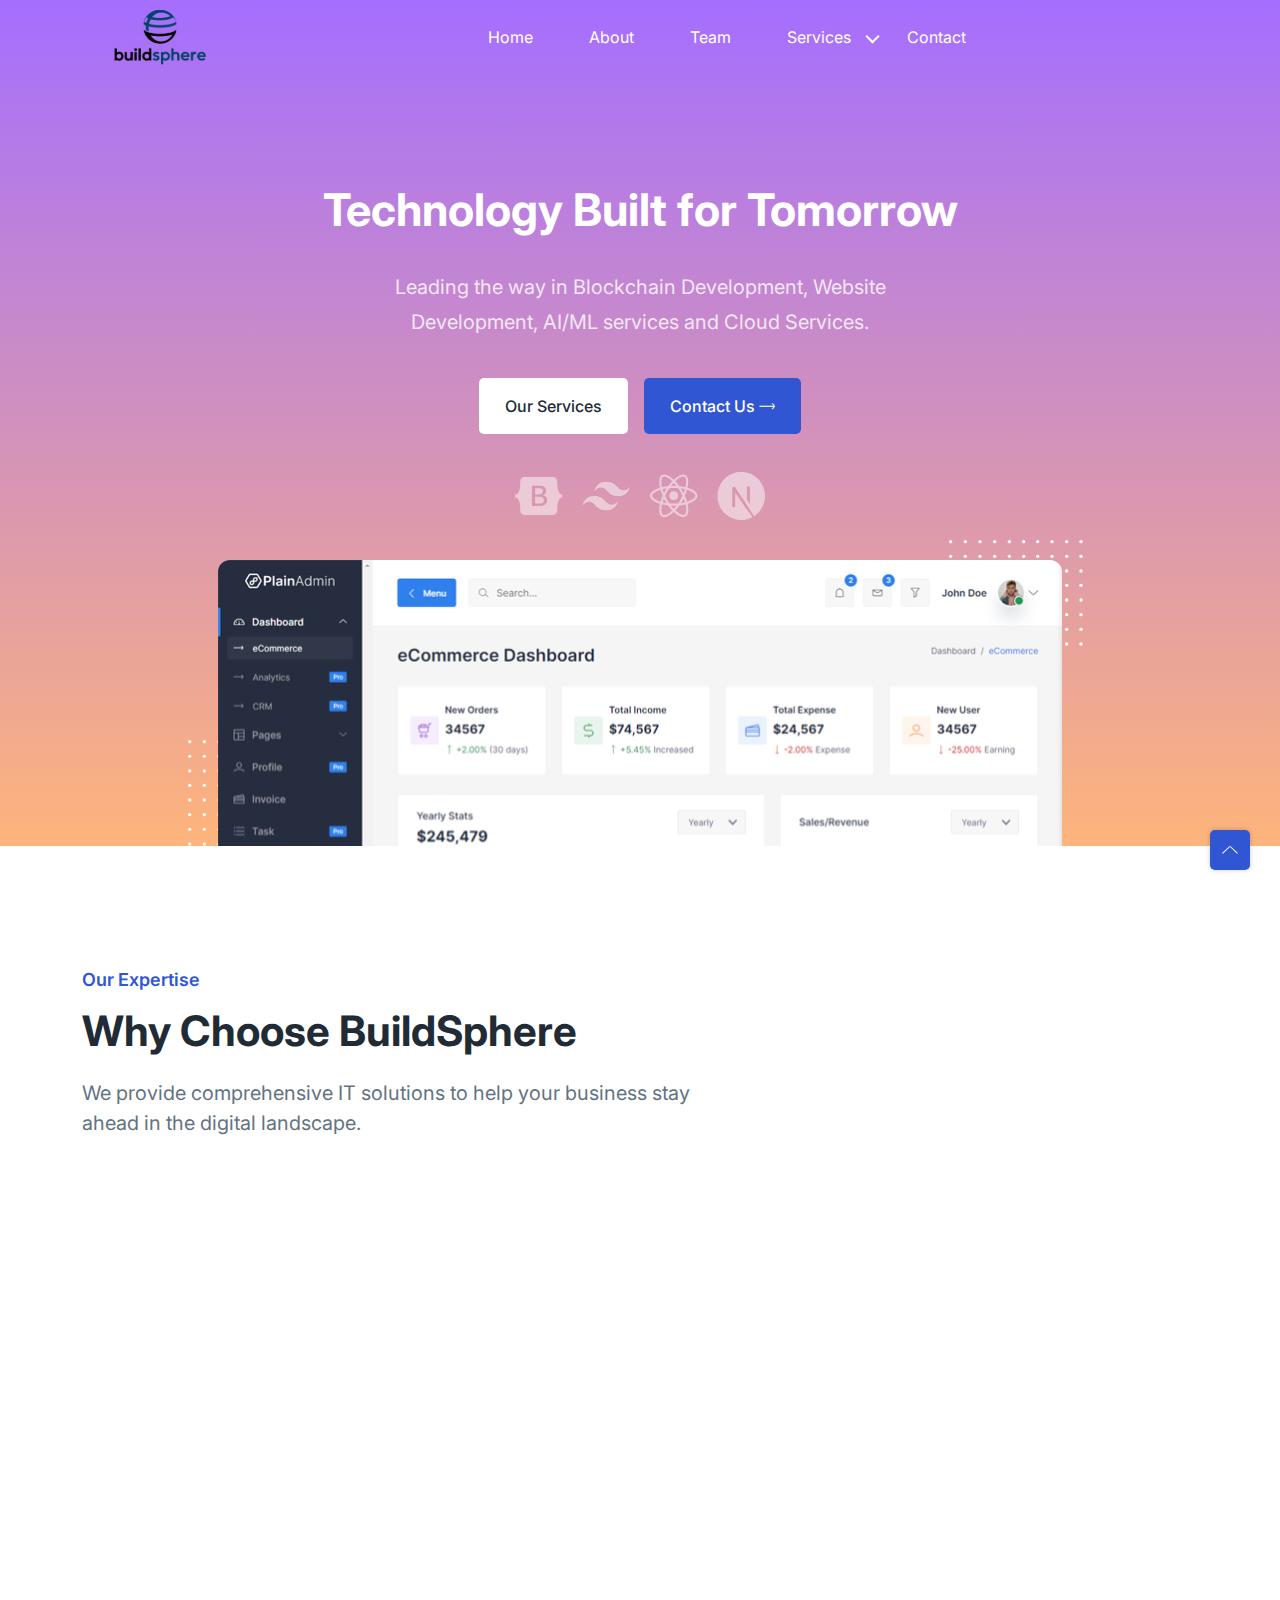
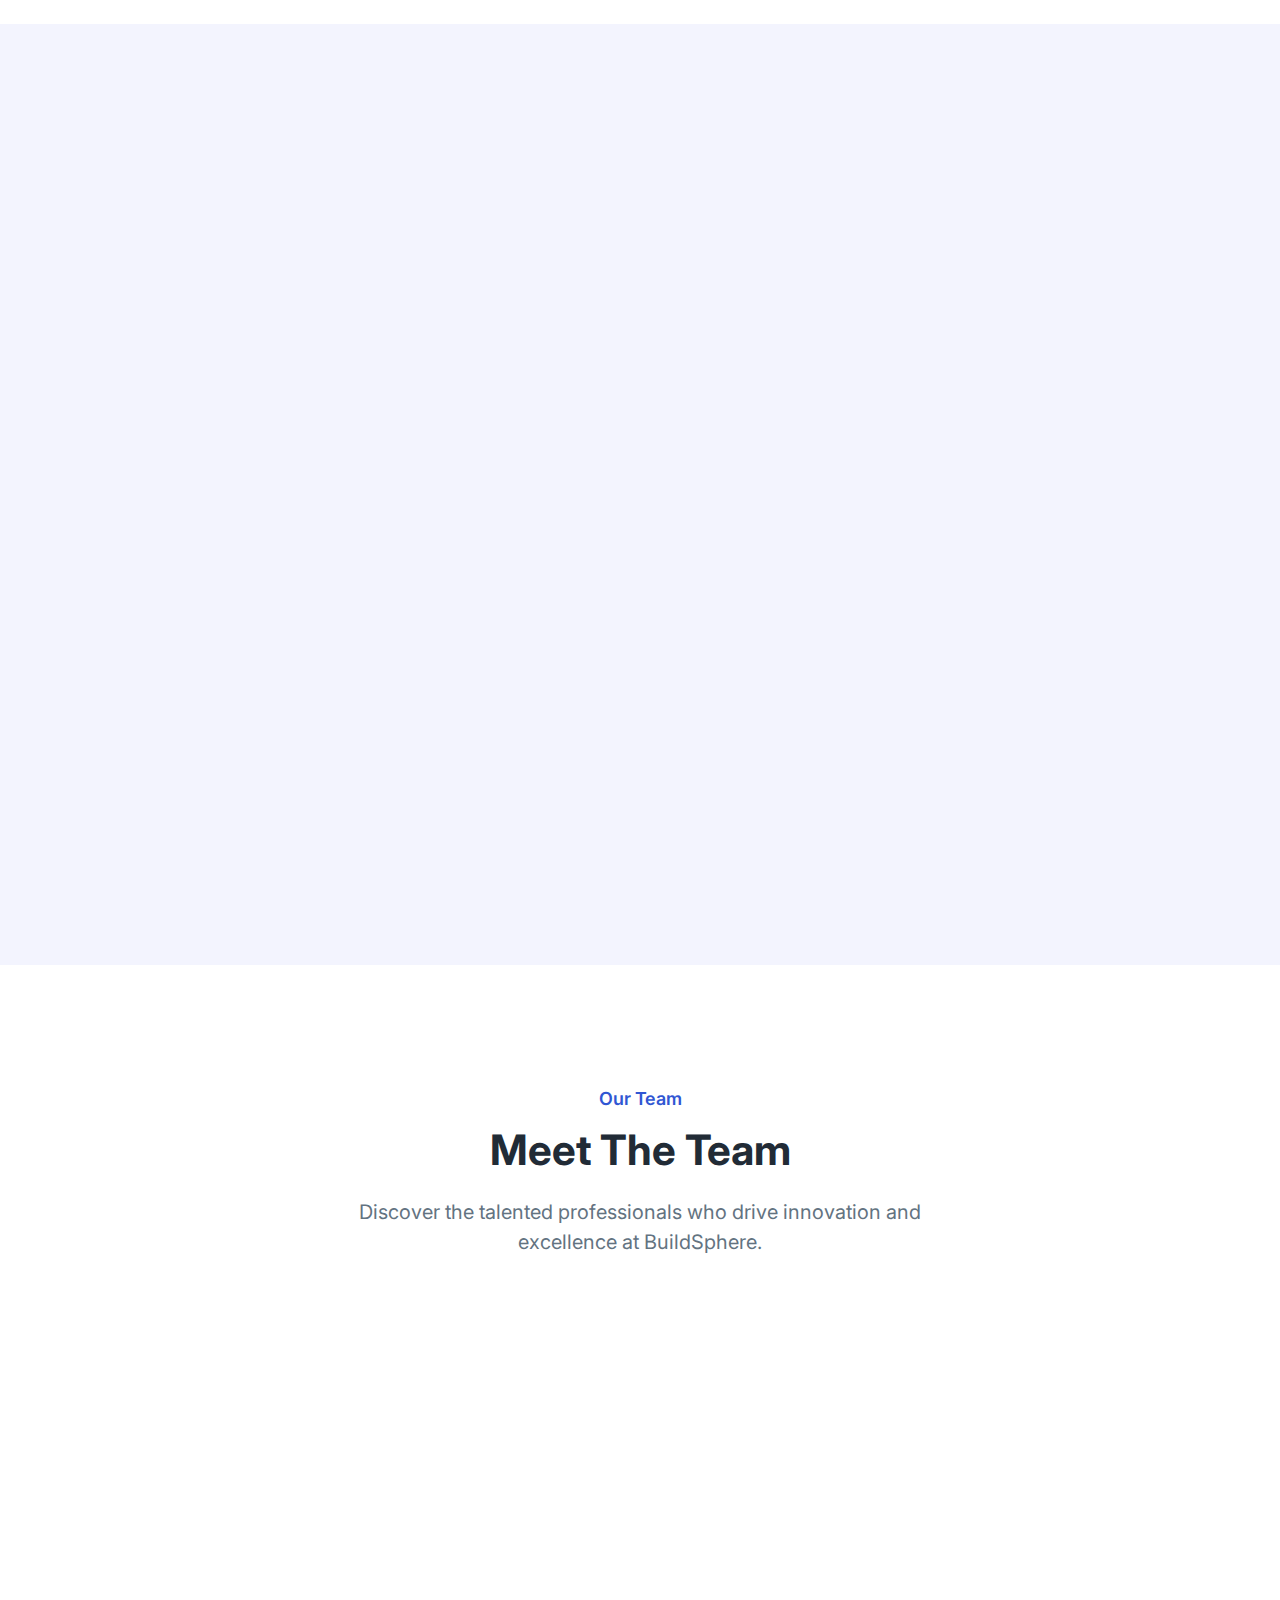
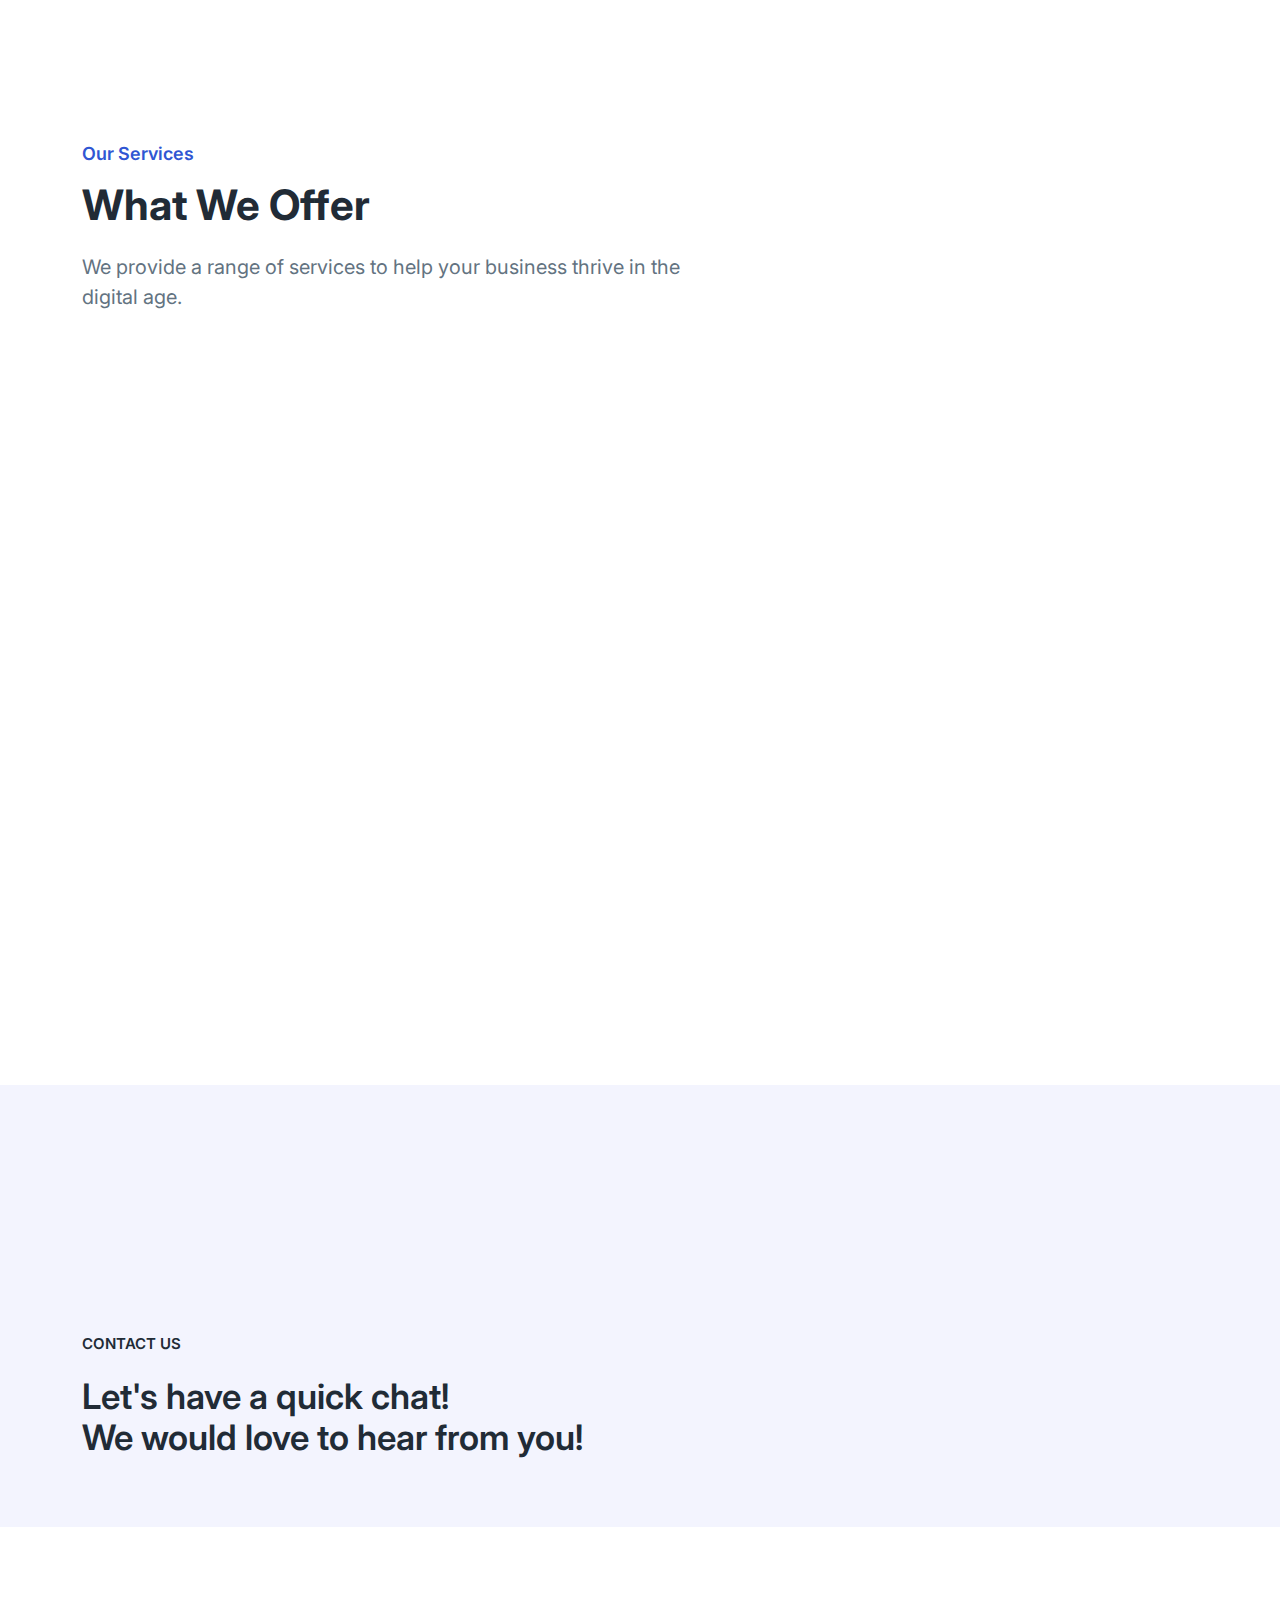
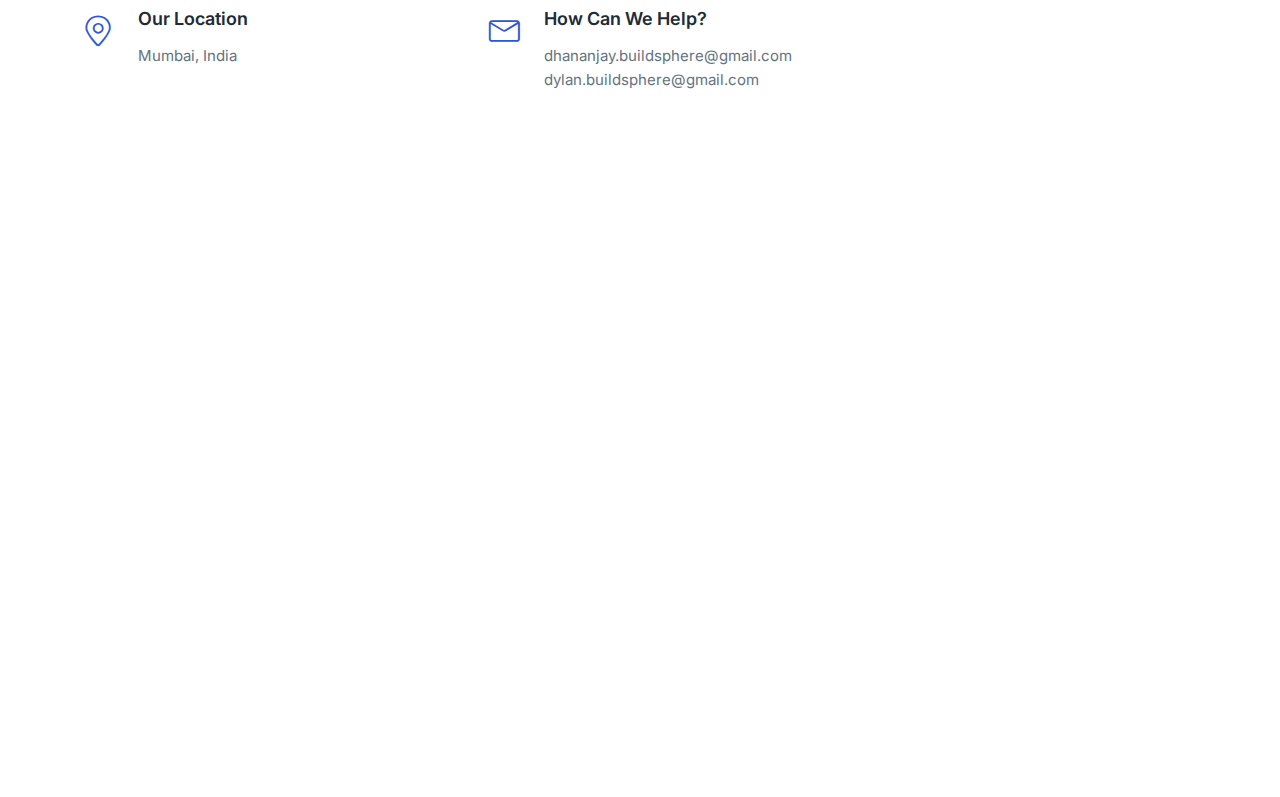
<file: index.html>
<!DOCTYPE html>
<html lang="en">
<head>
    <meta charset="UTF-8" />
    <meta http-equiv="X-UA-Compatible" content="IE=edge" />
    <meta name="viewport" content="width=device-width, initial-scale=1.0" />
    <title>BuildSphere | Technology Built for Tomorrow</title>

    <!-- Primary Meta Tags -->
    <meta name="title" content="BuildSphere - Technology Built for Tomorrow">
    <meta name="description" content="BuildSphere offers top-notch IT services including Blockchain Development, Website Development, AI/ML services and Cloud Services.">

    <!-- Open Graph / Facebook -->
    <meta property="og:type" content="website">
    <meta property="og:url" content="https://buildsphere.xyz/">
    <meta property="og:title" content="BuildSphere - Technology Built for Tomorrow">
    <meta property="og:description" content="BuildSphere offers top-notch IT services including Blockchain Development, Website Development, AI/ML services and Cloud Services.">
    <meta property="og:image" content="https://buildsphere.xyz/path-to-your-image.jpg">

    <!-- Twitter -->
    <meta property="twitter:card" content="summary_large_image">
    <meta property="twitter:url" content="https://buildsphere.xyz/">
    <meta property="twitter:title" content="BuildSphere - Technology Built for Tomorrow">
    <meta property="twitter:description" content="BuildSphere offers top-notch IT services including Blockchain Development, Website Development, AI/ML services and Cloud Services.">
    <meta property="twitter:image" content="https://buildsphere.xyz/path-to-your-image.jpg">
</head>

    <!--====== Favicon Icon ======-->
    <link
      rel="shortcut icon"
      href="assets/images/favicon.png"
      type="image/svg"
    />
    <link href="https://stackpath.bootstrapcdn.com/bootstrap/4.5.2/css/bootstrap.min.css" rel="stylesheet">

    <!-- ===== All CSS files ===== -->
    <link rel="stylesheet" href="assets/css/bootstrap.min.css" />
    <link rel="stylesheet" href="assets/css/animate.css" />
    <link rel="stylesheet" href="assets/css/lineicons.css" />
    <link rel="stylesheet" href="assets/css/ud-styles.css" />
  </head>
  <body>
    <!-- ====== Header Start ====== -->
    <header class="ud-header">
      <div class="container">
        <div class="row">
          <div class="col-lg-12">
            <nav class="navbar navbar-expand-lg">
              <a class="navbar-brand" href="index.html">
                <img src="./assets/images/pics/bs_logo_small.svg" alt="Logo" />
              </a>
              <button class="navbar-toggler">
                <span class="toggler-icon"> </span>
                <span class="toggler-icon"> </span>
                <span class="toggler-icon"> </span>
              </button>

              <div class="navbar-collapse">
                <ul id="nav" class="navbar-nav mx-auto">
                  <li class="nav-item">
                    <a class="ud-menu-scroll" href="#home">Home</a>
                  </li>
                  <li class="nav-item">
                    <a class="ud-menu-scroll" href="#about">About</a>
                  </li>
                  <li class="nav-item">
                    <a class="ud-menu-scroll" href="#team">Team</a>
                  </li>
                  <li class="nav-item nav-item-has-children">
                    <a href="#services"> Services </a>
                    <ul class="ud-submenu">
                      <li class="ud-submenu-item">
                        <a href="blockchain.html" class="ud-submenu-link">
                          Blockchain Development
                        </a>
                      </li>
                      <li class="ud-submenu-item">
                        <a href="webdev.html" class="ud-submenu-link">
                          Web Development
                        </a>
                      </li>
                      <li class="ud-submenu-item">
                        <a href="aiml.html" class="ud-submenu-link">
                          AI/ML Services
                        </a>
                      </li>
                      <li class="ud-submenu-item">
                        <a href="cloud.html" class="ud-submenu-link">
                          Cloud Services
                        </a>
                      </li>
                    </ul>
                  </li>
                  <li class="nav-item">
                    <a class="ud-menu-scroll" href="#contact">Contact</a>
                  </li>
                  </ul>
              </div>
            </nav>
          </div>
        </div>
      </div>
    </header>
    <!-- ====== Header End ====== -->
     <!-- ====== Hero Start ====== -->
    <section class="ud-hero" id="home">
      <div class="container">
        <div class="row">
          <div class="col-lg-12">
            <div class="ud-hero-content wow fadeInUp" data-wow-delay=".2s">
              <h1 class="ud-hero-title">
                Technology Built for Tomorrow
              </h1>
              <p class="ud-hero-desc">
                Leading the way in Blockchain Development, Website Development, AI/ML services and Cloud Services.
              </p>
              <ul class="ud-hero-buttons">
                <li>
                  <a href="#services" class="ud-main-btn ud-white-btn">
                    Our Services
                  </a>
                </li>
                <li>
                  <a href="#contact" class="ud-main-btn ud-link-btn">
                    Contact Us <i class="lni lni-arrow-right"></i>
                  </a>
                </li>
              </ul>
            </div>
            <div
              class="ud-hero-brands-wrapper wow fadeInUp"
              data-wow-delay=".3s"
            >
              <img src="assets/images/hero/brand.svg" alt="brand" />
            </div>
            <div class="ud-hero-image wow fadeInUp" data-wow-delay=".25s">
              <img src="assets/images/hero/hero-image.svg" alt="hero-image" />
              <img
                src="assets/images/hero/dotted-shape.svg"
                alt="shape"
                class="shape shape-1"
              />
              <img
                src="assets/images/hero/dotted-shape.svg"
                alt="shape"
                class="shape shape-2"
              />
            </div>
          </div>
        </div>
      </div>
    </section>
    <!-- ====== Hero End ====== -->

    <!-- ====== Features Start ====== -->
    <section id="features" class="ud-features">
      <div class="container">
        <div class="row">
          <div class="col-lg-12">
            <div class="ud-section-title">
              <span>Our Expertise</span>
              <h2>Why Choose BuildSphere</h2>
              <p>
                We provide comprehensive IT solutions to help your business stay ahead in the digital landscape.
              </p>
            </div>
          </div>
        </div>
        <div class="row">
          <div class="col-xl-3 col-lg-3 col-sm-6">
            <div class="ud-single-feature wow fadeInUp" data-wow-delay=".1s">
              <div class="ud-feature-icon">
                <i class="lni lni-bitcoin"></i>
              </div>
              <div class="ud-feature-content">
                <h3 class="ud-feature-title">Blockchain Development</h3>
                <p class="ud-feature-desc">
                  Secure and scalable blockchain solutions tailored to your business needs.
                </p>
                <a href="#services" class="ud-feature-link">
                  Learn More
                </a>
              </div>
            </div>
          </div>
          <div class="col-xl-3 col-lg-3 col-sm-6">
            <div class="ud-single-feature wow fadeInUp" data-wow-delay=".15s">
              <div class="ud-feature-icon">
                <i class="lni lni-world"></i>
              </div>
              <div class="ud-feature-content">
                <h3 class="ud-feature-title">Website Development</h3>
                <p class="ud-feature-desc">
                  Stunning and responsive websites that drive engagement and conversions.
                </p>
                <a href="#services" class="ud-feature-link">
                  Learn More
                </a>
              </div>
            </div>
          </div>
          <div class="col-xl-3 col-lg-3 col-sm-6">
            <div class="ud-single-feature wow fadeInUp" data-wow-delay=".2s">
              <div class="ud-feature-icon">
                <i class="lni lni-network"></i>
              </div>
              <div class="ud-feature-content">
                <h3 class="ud-feature-title">AI/ML Services</h3>
                <p class="ud-feature-desc">
                  Advanced AI and ML algorithms to enhance your business processes.
                </p>
                <a href="#services" class="ud-feature-link">
                  Learn More
                </a>
              </div>
            </div>
          </div>
          <div class="col-xl-3 col-lg-3 col-sm-6">
            <div class="ud-single-feature wow fadeInUp" data-wow-delay=".25s">
              <div class="ud-feature-icon">
                <i class="lni lni-cloud"></i>
              </div>
              <div class="ud-feature-content">
                <h3 class="ud-feature-title">Cloud Services</h3>
                <p class="ud-feature-desc">
                  Reliable cloud services to ensure your data is always secure and accessible.
                </p>
                <a href="#services" class="ud-feature-link">
                  Learn More
                </a>
              </div>
            </div>
          </div>
          
            </div>
          </div>
        </div>
      </div>
    </section>
    <!-- ====== Features End ====== -->

    <!-- ====== About Start ====== -->
<section id="about" class="ud-about">
  <div class="container">
    <div class="ud-about-wrapper wow fadeInUp" data-wow-delay=".2s">
      <div class="ud-about-content-wrapper">
        <div class="ud-about-content">
          <span class="tag">About Us</span>
          <h2>Innovative IT Solutions for a Digital Future</h2>
          <p>
            At BuildSphere, our mission is to provide cutting-edge technology solutions that empower businesses to thrive in the digital age. With expertise across Blockchain Development, Website Development, AI/ML services and Cloud Services,  we are dedicated to delivering excellence in every project.
          </p>
          <p>
            Our team of experts focuses on creating secure, scalable, and innovative solutions tailored to meet the unique needs of our clients. We believe in the power of technology to transform businesses and drive growth, and we are committed to helping our clients achieve their goals through our comprehensive IT services.
          </p>
          <!-- <a href="aboutus.html" class="ud-main-btn">Learn More</a> -->
        </div>
      </div>
      <div class="ud-about-image">
        <img src="assets/images/about/about-image.svg" alt="about-image" />
      </div>
    </div>
  </div>
</section>
<!-- ====== About End ====== -->


 <!-- ====== Testimonials Start ====== -->
<!-- <section id="about" class="ud-testimonials">
  <div class="container">
    <div class="row">
      <div class="col-lg-12">
        <div class="ud-section-title mx-auto text-center">
          <h2>What Our Clients Say</h2>
          <p>
            Hear from our satisfied clients about how BuildSphere has transformed their businesses with our innovative IT solutions.
          </p>
        </div>
      </div>
    </div>

    <div class="row">
      <div class="col-lg-4 col-md-6">
        <div class="ud-single-testimonial wow fadeInUp" data-wow-delay=".1s">
          <div class="ud-testimonial-ratings">
            <i class="lni lni-star-filled"></i>
            <i class="lni lni-star-filled"></i>
            <i class="lni lni-star-filled"></i>
            <i class="lni lni-star-filled"></i>
            <i class="lni lni-star-filled"></i>
          </div>
          <div class="ud-testimonial-content">
            <p>
              “BuildSphere's blockchain solutions have revolutionized our data security and transactions. Their expertise is unmatched.”
            </p>
          </div>
          <div class="ud-testimonial-info">
            <div class="ud-testimonial-image">
              <img src="assets/images/testimonials/author-01.png" alt="author" />
            </div>
            <div class="ud-testimonial-meta">
              <h4>John Doe</h4>
              <p>CEO @CryptoSecure</p>
            </div>
          </div>
        </div>
      </div>
      <div class="col-lg-4 col-md-6">
        <div class="ud-single-testimonial wow fadeInUp" data-wow-delay=".15s">
          <div class="ud-testimonial-ratings">
            <i class="lni lni-star-filled"></i>
            <i class="lni lni-star-filled"></i>
            <i class="lni lni-star-filled"></i>
            <i class="lni lni-star-filled"></i>
            <i class="lni lni-star-filled"></i>
          </div>
          <div class="ud-testimonial-content">
            <p>
              “The website development team at BuildSphere created a stunning, responsive site that has significantly boosted our online presence.”
            </p>
          </div>
          <div class="ud-testimonial-info">
            <div class="ud-testimonial-image">
              <img src="assets/images/testimonials/author-02.png" alt="author" />
            </div>
            <div class="ud-testimonial-meta">
              <h4>Jane Smith</h4>
              <p>Founder @WebWizards</p>
            </div>
          </div>
        </div>
      </div>
      <div class="col-lg-4 col-md-6">
        <div class="ud-single-testimonial wow fadeInUp" data-wow-delay=".2s">
          <div class="ud-testimonial-ratings">
            <i class="lni lni-star-filled"></i>
            <i class="lni lni-star-filled"></i>
            <i class="lni lni-star-filled"></i>
            <i class="lni lni-star-filled"></i>
            <i class="lni lni-star-filled"></i>
          </div>
          <div class="ud-testimonial-content">
            <p>
              “Thanks to BuildSphere's AI and ML services, we've optimized our operations and gained valuable insights from our data.”
            </p>
          </div>
          <div class="ud-testimonial-info">
            <div class="ud-testimonial-image">
              <img src="assets/images/testimonials/author-03.png" alt="author" />
            </div>
            <div class="ud-testimonial-meta">
              <h4>Michael Johnson</h4>
              <p>CTO @DataGenius</p>
            </div>
          </div>
        </div>
      </div>
    </div>
    <div class="row">
      <div class="col-lg-12">
        <div class="ud-brands wow fadeInUp" data-wow-delay=".2s">
          <div class="ud-title">
            <h6>Trusted and Used by</h6>
          </div>
          <div class="ud-brands-logo">
            <div class="ud-single-logo">
              <img src="assets/images/brands/ayroui.svg" alt="ayroui" />
            </div>
            <div class="ud-single-logo">
              <img src="assets/images/brands/uideck.svg" alt="uideck" />
            </div>
            <div class="ud-single-logo">
              <img src="assets/images/brands/graygrids.svg" alt="graygrids" />
            </div>
            <div class="ud-single-logo">
              <img src="assets/images/brands/lineicons.svg" alt="lineicons" />
            </div>
            <div class="ud-single-logo">
              <img src="assets/images/brands/ecommerce-html.svg" alt="ecommerce-html" />
            </div>
          </div>
        </div>
      </div>
    </div>
  </div>
</section> -->
<!-- ====== Testimonials End ====== -->


<!-- ====== Team Start ====== -->
<section id="team" class="ud-team">
  <div class="container">
    <div class="row">
      <div class="col-lg-12">
        <div class="ud-section-title mx-auto text-center">
          <span>Our Team</span>
          <h2>Meet The Team</h2>
          <p>
            Discover the talented professionals who drive innovation and excellence at BuildSphere.
          </p>
        </div>
      </div>
    </div>

    <div class="row">
      <div class="col-xl-4 col-lg-4 col-sm-6">
        <div class="ud-single-team wow fadeInUp" data-wow-delay=".1s">
          <div class="ud-team-image-wrapper">
            <div class="ud-team-image">
              <img src="assets/images/team/team-01.png" alt="Dhananjay Joshi" />
            </div>
            <img src="assets/images/team/dotted-shape.svg" alt="shape" class="shape shape-1" />
            <img src="assets/images/team/shape-2.svg" alt="shape" class="shape shape-2" />
          </div>
          <div class="ud-team-info">
            <h5>Dhananjay Joshi</h5>
            <h6>Head of Blockchain and Web Development</h6>
          </div>
          <ul class="ud-team-socials">
            <!-- <li>
              <a href="https://facebook.com/dhananjayjoshi">
                <i class="lni lni-facebook-filled"></i>
              </a>
            </li> -->
            <li>
              <a href="https://twitter.com/dhananjaybuidl">
                <i class="lni lni-twitter-filled"></i>
              </a>
            </li>
            <li>
              <a href="https://linkedin.com/in/dhananjay-a-joshi">
                <i class="lni lni-linkedin-original"></i>
              </a>
            </li>
          </ul>
        </div>
      </div>
      <div class="col-xl-4 col-lg-4 col-sm-6">
        <div class="ud-single-team wow fadeInUp" data-wow-delay=".15s">
          <div class="ud-team-image-wrapper">
            <div class="ud-team-image">
              <img src="assets/images/pics/dylan.jpg" alt="Dylan Moraes" />
            </div>
            <img src="assets/images/team/dotted-shape.svg" alt="shape" class="shape shape-1" />
            <img src="assets/images/team/shape-2.svg" alt="shape" class="shape shape-2" />
          </div>
          <div class="ud-team-info">
            <h5>Dylan Moraes</h5>
            <h6>Head of AI/ML Services and Cloud Services</h6>
          </div>
          <ul class="ud-team-socials">
            <!-- <li>
              <a href="https://facebook.com/dylanmoraes">
                <i class="lni lni-facebook-filled"></i>
              </a>
            </li>
           <li> 
              <a href="https://twitter.com/dylanmoraes">
                <i class="lni lni-twitter-filled"></i>
              </a>
            </li> -->
            <li>
              <a href="https://linkedin.com/dylanmoraes">
                <i class="lni lni-linkedin-original"></i>
              </a>
            </li>
          </ul>
        </div>
      </div>
    </div>
  </div>
</section>
<!-- ====== Team End ====== -->

<!-- ====== Services Start ====== -->
<section id="services" class="ud-services">
  <div class="container">
    <div class="ud-section-title">
      <span>Our Services</span>
      <h2>What We Offer</h2>
      <p>
        We provide a range of services to help your business thrive in the digital age.
      </p>
    </div>
    <div class="row">
      <div class="col-lg-4 col-md-6 col-sm-12">
        <div class="ud-service wow fadeInUp" data-wow-delay=".2s">
          <div class="ud-service-image">
            <img src="assets/images/services/aiml.jpg" alt="AI/ML Services" class="service-img" />
          </div>
          <div class="ud-service-content">
            <h4 class="service-heading">AI/ML Services</h4>
            <p>
              Leverage the power of artificial intelligence and machine learning to enhance your business processes and gain a competitive edge.
            </p>
            <a href="aiml.html" class="ud-service-link">Learn More</a>
          </div>
        </div>
      </div>
      <div class="col-lg-4 col-md-6 col-sm-12">
        <div class="ud-service wow fadeInUp" data-wow-delay=".1s">
          <div class="ud-service-image">
            <img src="assets/images/services/blockchain.jpg" alt="Blockchain Development" class="service-img" />
          </div>
          <div class="ud-service-content">
            <h4 class="service-heading">Blockchain Development</h4>
            <p>
              Our team of experts specializes in developing secure and scalable blockchain solutions tailored to your business needs.
            </p>
            <a href="blockchain.html" class="ud-service-link">Learn More</a>
          </div>
        </div>
      </div>
      <div class="col-lg-4 col-md-6 col-sm-12">
        <div class="ud-service wow fadeInUp" data-wow-delay=".25s">
          <div class="ud-service-image">
            <img src="assets/images/services/cloud.jpg" alt="Cloud Services" class="service-img" />
          </div>
          <div class="ud-service-content">
            <h4 class="service-heading">Cloud Services</h4>
            <p>
              Our cloud services ensure your data is always secure and accessible, providing you with the flexibility to scale your operations as needed.
            </p>
            <a href="cloud.html" class="ud-service-link">Learn More</a>
          </div>
        </div>
      </div>
      <div class="col-lg-4 col-md-6 col-sm-12">
        
        <div class="ud-service wow fadeInUp" data-wow-delay=".15s">
          <div class="ud-service-image">
            <img src="assets/images/services/webdev.jpg" alt="Website Development" class="service-img" />
          </div>
          <div class="ud-service-content">
            <h4 class="service-heading">Website Development</h4>
            <p>
              We create stunning and responsive websites that drive engagement and conversions, ensuring a strong online presence for your business.
            </p>
            <a href="webdev.html" class="ud-service-link">Learn More</a>
          </div>
        </div>
      </div>
    </div>
  </div>
</section>
<!-- ====== Services End ====== -->

<!-- ====== Contact Start ====== -->
<section id="contact" class="ud-contact">
  <div class="container">
    <div class="row align-items-center">
      <div class="col-xl-8 col-lg-7">
        <!-- Contact content left section -->
        <div class="ud-contact-content-wrapper">
          <div class="ud-contact-title">
            <span>CONTACT US</span>
            <h2>
              Let's have a quick chat! <br />
              We would love to hear from you!
            </h2>
          </div>
          <div class="ud-contact-info-wrapper">
            <!-- Contact information -->
            <div class="ud-single-info">
              <div class="ud-info-icon">
                <i class="lni lni-map-marker"></i>
              </div>
              <div class="ud-info-meta">
                <h5>Our Location</h5>
                <p>Mumbai, India</p>
              </div>
            </div>
            <div class="ud-single-info">
              <div class="ud-info-icon">
                <i class="lni lni-envelope"></i>
              </div>
              <div class="ud-info-meta">
                <h5>How Can We Help?</h5>
                <p>dhananjay.buildsphere@gmail.com</p>
                <p>dylan.buildsphere@gmail.com</p>
              </div>
            </div>
          </div>
        </div>
      </div>
      <div class="col-xl-4 col-lg-5">
        <!-- Contact form right section -->
        <div class="ud-contact-form-wrapper wow fadeInUp" data-wow-delay=".2s">
          <h3 class="ud-contact-form-title">Send us a Message</h3>
          <form id="contact-form" class="ud-contact-form" method="POST">
            <div class="ud-form-group">
              <label for="fullName">Full Name*</label>
              <input type="text" name="fullName" placeholder="Adam Gelius" required="required" />
            </div>
            <div class="ud-form-group">
              <label for="email">Email*</label>
              <input type="email" name="email" placeholder="example@yourmail.com" required="required" />
            </div>
            <div class="ud-form-group">
              <label for="phone">Phone*</label>
              <input type="text" name="phone" placeholder="+91 1254 5211 552" required="required" />
            </div>
            <div class="ud-form-group">
              <label for="message">Message*</label>
              <textarea name="message" rows="1" placeholder="type your message here" required="required"></textarea>
            </div>
            <div class="ud-form-group mb-0">
              <button type="submit" class="ud-main-btn">Send Message</button>
            </div>
          </form>
        </div>
      </div>
    </div>
  </div>
</section>
<!-- ====== Contact End ====== -->

<!-- ====== Footer Start ====== -->
<footer class="ud-footer wow fadeInUp" data-wow-delay=".15s">
  <div class="shape shape-1">
    <img src="assets/images/footer/shape-1.svg" alt="shape" />
  </div>
  <div class="shape shape-2">
    <img src="assets/images/footer/shape-2.svg" alt="shape" />
  </div>
  <div class="shape shape-3">
    <img src="assets/images/footer/shape-3.svg" alt="shape" />
  </div>
  <div class="ud-footer-widgets">
    <div class="container">
      <div class="row">
        <div class="col-xl-3 col-lg-4 col-md-6">
          <div class="ud-widget">
            <!-- <a href="index.html" class="ud-footer-logo">
              <img src="./assets/images/logo/logo.png" alt="logo" />
            </a> -->
            <p class="ud-widget-desc">
              We create digital experiences for brands and companies by using technology.
            </p>
            <ul class="ud-widget-socials">
              <li>
                <a href="https://www.facebook.com/profile.php?id=61561427810019">
                  <i class="lni lni-facebook-filled"></i>
                </a>
              </li>
              <li>
                <a href="https://x.com/BuildSphereCo">
                  <i class="lni lni-twitter-filled"></i>
                </a>
              </li>
              <!-- <li>
                <a href="https://twitter.com/MusharofChy">
                  <i class="lni lni-instagram-filled"></i>
                </a>
              </li> -->
              <li>
                <a href="https://linkedin.com/company/buildsphereco">
                  <i class="lni lni-linkedin-original"></i> <!-- Replace with LinkedIn icon -->
                </a>
              </li>
            </ul>
          </div>
        </div>

        <div class="col-xl-2 col-lg-2 col-md-6 col-sm-6">
          <div class="ud-widget">
            <h5 class="ud-widget-title">About Us</h5>
            <ul class="ud-widget-links">
              <li>
                <a href="javascript:void(0)">Home</a>
              </li>
              <li>
                <a href="javascript:void(0)">Features</a>
              </li>
              <li>
                <a href="javascript:void(0)">About</a>
              </li>
              <!-- <li>
                <a href="javascript:void(0)">Testimonial</a>
              </li> -->
            </ul>
          </div>
        </div>
        <div class="col-xl-2 col-lg-3 col-md-6 col-sm-6">
          <div class="ud-widget">
            <h5 class="ud-widget-title">Features</h5>
            <ul class="ud-widget-links">
              <li>
                <a href="javascript:void(0)">Privacy policy</a>
              </li>
              <li>
                <a href="javascript:void(0)">Terms of service</a>
              </li>
              
            </ul>
          </div>
        </div>
        <div class="col-xl-2 col-lg-3 col-md-6 col-sm-6">
          <div class="ud-widget">
            <!-- <h5 class="ud-widget-title">Our Products</h5>
            <ul class="ud-widget-links">
              <li>
                <a href="https://lineicons.com/" rel="nofollow noopner" target="_blank">Lineicons</a>
              </li>
              <li>
                <a href="https://ecommercehtml.com/" rel="nofollow noopner" target="_blank">Ecommerce HTML</a>
              </li>
              <li>
                <a href="https://ayroui.com/" rel="nofollow noopner" target="_blank">Ayro UI</a>
              </li>
              <li>
                <a href="https://graygrids.com/" rel="nofollow noopner" target="_blank">Plain Admin</a>
              </li>
            </ul> -->
          </div>
        </div>
        <!-- <div class="col-xl-3 col-lg-6 col-md-8 col-sm-10">
          <div class="ud-widget">
            <h5 class="ud-widget-title">Partners</h5>
            <ul class="ud-widget-brands">
              <li>
                <a href="https://ayroui.com/" rel="nofollow noopner" target="_blank">
                  <img src="assets/images/footer/brands/ayroui.svg" alt="ayroui" />
                </a>
              </li>
              <li>
                <a href="https://ecommercehtml.com/" rel="nofollow noopner" target="_blank">
                  <img src="assets/images/footer/brands/ecommerce-html.svg" alt="ecommerce-html" />
                </a>
              </li>
              <li>
                <a href="https://graygrids.com/" rel="nofollow noopner" target="_blank">
                  <img src="assets/images/footer/brands/graygrids.svg" alt="graygrids" />
                </a>
              </li>
              <li>
                <a href="https://lineicons.com/" rel="nofollow noopner" target="_blank">
                  <img src="assets/images/footer/brands/lineicons.svg" alt="lineicons" />
                </a>
              </li>
              <li>
                <a href="https://uideck.com/" rel="nofollow noopner" target="_blank">
                  <img src="assets/images/footer/brands/uideck.svg" alt="uideck" />
                </a>
              </li>
              <li>
                <a href="https://tailwindtemplates.co/" rel="nofollow noopner" target="_blank">
                  <img src="assets/images/footer/brands/tailwindtemplates.svg" alt="tailwindtemplates" />
                </a>
              </li>
            </ul>
          </div>
        </div> -->
      </div>
    </div>
  </div>
  <div class="ud-footer-bottom">
    <div class="container">
      <div class="row">
        <div class="col-md-8">
          <ul class="ud-footer-bottom-left">
            <li>
              <a href="javascript:void(0)">Privacy policy</a>
            </li>
            <li>
              <a href="javascript:void(0)">Support policy</a>
            </li>
            <li>
              <a href="javascript:void(0)">Terms of service</a>
            </li>
          </ul>
        </div>
      </div>
    </div>
  </div>
</footer>
<!-- ====== Footer End ====== -->
<!-- Toast Notification Container Start -->
<div id="toast-container" class="toast-container position-fixed bottom-0 end-0 p-3">
  <div id="form-toast" class="toast" role="alert" aria-live="assertive" aria-atomic="true">
    <div class="toast-header">
      <strong class="me-auto">Notification</strong>
      <button type="button" class="btn-close" data-bs-dismiss="toast" aria-label="Close"></button>
    </div>
    <div class="toast-body">
      Message sent!
    </div>
  </div>
</div>
<!-- Toast Notification Container End -->


    <!-- ====== Back To Top Start ====== -->
    <a href="javascript:void(0)" class="back-to-top">
      <i class="lni lni-chevron-up"> </i>
    </a>
    <!-- ====== Back To Top End ====== -->

    <!-- ====== All Javascript Files ====== -->
    <script src="assets/js/bootstrap.bundle.min.js"></script>
    <script src="assets/js/wow.min.js"></script>
    <script src="assets/js/main.js"></script>
<script src="https://code.jquery.com/jquery-3.5.1.min.js"></script>
<script src="https://stackpath.bootstrapcdn.com/bootstrap/4.5.2/js/bootstrap.bundle.min.js"></script>
<script>
  $(document).ready(function() {
    $('#contact-form').on('submit', function(e) {
      e.preventDefault(); // Prevent the default form submission

      var formData = $(this).serialize();

      // Send form data using AJAX
      $.ajax({
        url: 'https://formspree.io/f/xzbnnylk',
        method: 'POST',
        data: formData,
        dataType: 'json',
        success: function(response) {
          $('#form-toast').toast('show'); // Show the toast notification
          $('#contact-form')[0].reset(); // Reset the form
        },
        error: function(error) {
          console.error('Form submission error:', error);
        }
      });
    });
  });
</script>

    <script>
      // ==== for menu scroll
      const pageLink = document.querySelectorAll(".ud-menu-scroll");

      pageLink.forEach((elem) => {
        elem.addEventListener("click", (e) => {
          e.preventDefault();
          document.querySelector(elem.getAttribute("href")).scrollIntoView({
            behavior: "smooth",
            offsetTop: 1 - 60,
          });
        });
      });

      // section menu active
      function onScroll(event) {
        const sections = document.querySelectorAll(".ud-menu-scroll");
        const scrollPos =
          window.pageYOffset ||
          document.documentElement.scrollTop ||
          document.body.scrollTop;

        for (let i = 0; i < sections.length; i++) {
          const currLink = sections[i];
          const val = currLink.getAttribute("href");
          const refElement = document.querySelector(val);
          const scrollTopMinus = scrollPos + 73;
          if (
            refElement.offsetTop <= scrollTopMinus &&
            refElement.offsetTop + refElement.offsetHeight > scrollTopMinus
          ) {
            document
              .querySelector(".ud-menu-scroll")
              .classList.remove("active");
            currLink.classList.add("active");
          } else {
            currLink.classList.remove("active");
          }
        }
      }

      window.document.addEventListener("scroll", onScroll);
    </script>
  </body>
</html>
</file>
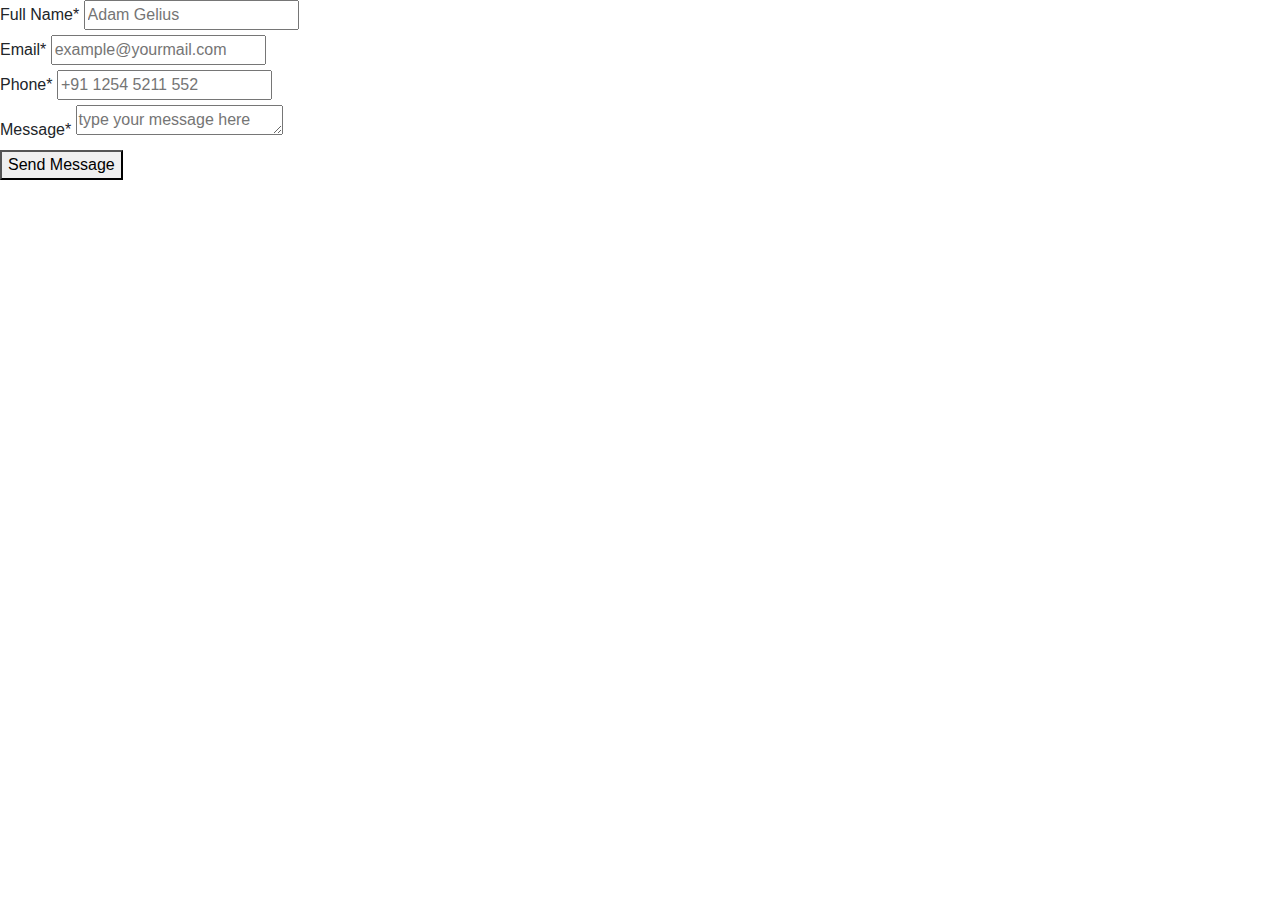
<file: test.html>
<!DOCTYPE html>
<html lang="en">
<head>
  <meta charset="UTF-8">
  <meta name="viewport" content="width=device-width, initial-scale=1.0">
  <title>Contact Form with Toast Notification</title>
  <link href="https://stackpath.bootstrapcdn.com/bootstrap/4.5.2/css/bootstrap.min.css" rel="stylesheet">
</head>
<body>
  <form id="contact-form" class="ud-contact-form" method="POST">
    <div class="ud-form-group">
      <label for="fullName">Full Name*</label>
      <input type="text" name="fullName" placeholder="Adam Gelius" required="required" />
    </div>
    <div class="ud-form-group">
      <label for="email">Email*</label>
      <input type="email" name="email" placeholder="example@yourmail.com" required="required" />
    </div>
    <div class="ud-form-group">
      <label for="phone">Phone*</label>
      <input type="text" name="phone" placeholder="+91 1254 5211 552" required="required" />
    </div>
    <div class="ud-form-group">
      <label for="message">Message*</label>
      <textarea name="message" rows="1" placeholder="type your message here" required="required"></textarea>
    </div>
    <div class="ud-form-group mb-0">
      <button type="submit" class="ud-main-btn">Send Message</button>
    </div>
  </form>

  <div class="toast-container position-fixed bottom-0 end-0 p-3">
    <div id="form-toast" class="toast" role="alert" aria-live="assertive" aria-atomic="true">
      <div class="toast-header">
        <strong class="me-auto">Notification</strong>
        <button type="button" class="btn-close" data-bs-dismiss="toast" aria-label="Close"></button>
      </div>
      <div class="toast-body">
        Message sent!
      </div>
    </div>
  </div>

  <script src="https://code.jquery.com/jquery-3.5.1.min.js"></script>
  <script src="https://stackpath.bootstrapcdn.com/bootstrap/4.5.2/js/bootstrap.bundle.min.js"></script>
  <script>
    $(document).ready(function() {
      $('#contact-form').on('submit', function(e) {
        e.preventDefault(); // Prevent the default form submission
        
        // Serialize form data
        var formData = $(this).serialize();
        
        // Send form data using AJAX
        $.ajax({
          url: 'https://formspree.io/f/xzbnnylk', // Formspree URL
          method: 'POST',
          data: formData,
          dataType: 'json',
          success: function(response) {
            // Show the toast notification
            $('#form-toast').toast('show');
            // Clear the form fields
            $('#contact-form')[0].reset();
          },
          error: function(error) {
            console.error('Form submission error:', error);
          }
        });
      });
    });
  </script>
</body>
</html>
</file>
<file: assets/css/ud-styles.css>
/* =======

	Template Name: Play Bootstrap
	Author: UIdeck
	Author URI: https://uideck.com/
	Support: https://github.com/uideck/
	Version: 1.0

======== */
/*===========================
  COMMON css 
===========================*/
@import url("https://fonts.googleapis.com/css2?family=Inter:wght@200;300;400;500;600;700;800;900&display=swap");
:root {
  --font: "Inter", sans-serif;
  --body-color: #637381;
  --heading-color: #212b36;
  --primary-color: #3056d3;
  --hero-color: linear-gradient(to bottom, #A56EFE, #feb47b);
  --purple:#A56EFE;
  --white: #ffffff;
}

body {
  font-family: var(--font);
  font-weight: normal;
  font-style: normal;
  color: var(--body-color);
  overflow-x: hidden;
}

* {
  margin: 0;
  padding: 0;
  -webkit-box-sizing: border-box;
  box-sizing: border-box;
}

img {
  max-width: 100%;
}

a,
button,
input,
textarea {
  -webkit-transition: all 0.3s ease-out 0s;
  transition: all 0.3s ease-out 0s;
}

a,
a:focus,
input:focus,
textarea:focus,
button:focus,
.navbar-toggler:focus {
  text-decoration: none;
  outline: none;
  -webkit-box-shadow: none;
          box-shadow: none;
}

a:focus,
a:hover {
  text-decoration: none;
}

i,
span,
a {
  display: inline-block;
}

audio,
canvas,
iframe,
img,
svg,
video {
  vertical-align: middle;
}

h1,
h2,
h3,
h4,
h5,
h6 {
  font-weight: 700;
  color: var(--heading-color);
  margin: 0px;
}

h1 {
  font-size: 48px;
}

h2 {
  font-size: 36px;
}

h3 {
  font-size: 28px;
}

h4 {
  font-size: 22px;
}

h5 {
  font-size: 18px;
}

h6 {
  font-size: 16px;
}

ul,
ol {
  margin: 0px;
  padding: 0px;
  list-style-type: none;
}

p {
  font-size: 16px;
  font-weight: 400;
  line-height: 26px;
  color: var(--body-color);
  margin: 0px;
}

.bg_cover {
  background-position: center center;
  background-size: cover;
  background-repeat: no-repeat;
  width: 100%;
  height: 100%;
}

/*===== All Button Style =====*/
.ud-main-btn {
  display: inline-block;
  text-align: center;
  white-space: nowrap;
  vertical-align: middle;
  font-weight: 500;
  font-size: 16px;
  border-radius: 5px;
  padding: 15px 25px;
  border: 1px solid transparent;
  color: var(--white);
  cursor: pointer;
  z-index: 5;
  -webkit-transition: all 0.4s ease-out 0s;
  transition: all 0.4s ease-out 0s;
  background: var(--primary-color);
}

.ud-main-btn:hover {
  color: var(--white);
  background: var(--heading-color);
}

@media (max-width: 767px) {
  .container {
    padding-left: 40px;
    padding-right: 40px;
  }
}

@media only screen and (min-width: 576px) and (max-width: 767px) {
  .container {
    padding-left: 20px;
    padding-right: 20px;
  }
}

.back-to-top {
  width: 40px;
  height: 40px;
  line-height: 40px;
  background: var(--primary-color);
  -webkit-box-shadow: 0px 0px 5px rgba(0, 0, 0, 0.2);
          box-shadow: 0px 0px 5px rgba(0, 0, 0, 0.2);
  text-align: center;
  -webkit-box-pack: center;
      -ms-flex-pack: center;
          justify-content: center;
  -webkit-box-align: center;
      -ms-flex-align: center;
          align-items: center;
  border-radius: 5px;
  position: fixed;
  right: 30px;
  bottom: 30px;
  z-index: 99;
  color: var(--white);
}

.back-to-top:hover {
  color: var(--white);
  background: var(--heading-color);
}

/* ===== Header CSS ===== */
.ud-header {
  position: absolute;
  top: 0;
  left: 0;
  width: 100%;
  z-index: 99;
  -webkit-transition: all 0.3s ease-out 0s;
  transition: all 0.3s ease-out 0s;
}

.sticky {
  position: fixed;
  z-index: 99;
  background-color: rgba(255, 255, 255, 0.8);
  -webkit-backdrop-filter: blur(5px);
          backdrop-filter: blur(5px);
  -webkit-box-shadow: inset 0 -1px 0 0 rgba(0, 0, 0, 0.1);
  box-shadow: inset 0 -1px 0 0 rgba(0, 0, 0, 0.1);
  -webkit-transition: all 0.3s ease-out 0s;
  transition: all 0.3s ease-out 0s;
}

.sticky .navbar {
  padding: 0;
}

.navbar {
  padding: 0px 0;
  border-radius: 5px;
  position: relative;
  -webkit-transition: all 0.3s ease-out 0s;
  transition: all 0.3s ease-out 0s;
}

.navbar-brand {
  padding: 0;
}

@media only screen and (min-width: 768px) and (max-width: 991px), (max-width: 767px) {
  .navbar-brand {
    padding: 5px 0px;
  }
}

.navbar-brand img {
  max-width: 160px;
}

.navbar-toggler {
  padding: 0;
}

.navbar-toggler .toggler-icon {
  width: 30px;
  height: 2px;
  background-color: var(--white);
  display: block;
  margin: 5px 0;
  position: relative;
  -webkit-transition: all 0.3s ease-out 0s;
  transition: all 0.3s ease-out 0s;
}

.navbar-toggler.active .toggler-icon:nth-of-type(1) {
  -webkit-transform: rotate(45deg);
  transform: rotate(45deg);
  top: 7px;
}

.navbar-toggler.active .toggler-icon:nth-of-type(2) {
  opacity: 0;
}

.navbar-toggler.active .toggler-icon:nth-of-type(3) {
  -webkit-transform: rotate(135deg);
  transform: rotate(135deg);
  top: -7px;
}

@media only screen and (min-width: 768px) and (max-width: 991px), (max-width: 767px) {
  .navbar-collapse {
    position: absolute;
    top: 100%;
    right: 0;
    max-width: 300px;
    width: 100%;
    background-color: var(--white);
    z-index: 9;
    -webkit-box-shadow: 0px 15px 20px 0px rgba(0, 0, 0, 0.1);
    box-shadow: 0px 15px 20px 0px rgba(0, 0, 0, 0.1);
    padding: 0px;
    display: none;
    border-radius: 5px;
  }
  .navbar-collapse.show {
    display: block;
  }
}

@media only screen and (min-width: 768px) and (max-width: 991px), (max-width: 767px) {
  .navbar-nav {
    padding: 20px 30px;
  }
}

.navbar-nav .nav-item {
  position: relative;
  padding: 0px 20px;
}

@media only screen and (min-width: 992px) and (max-width: 1199px) {
  .navbar-nav .nav-item {
    padding: 0px 12px;
  }
}

@media only screen and (min-width: 768px) and (max-width: 991px), (max-width: 767px) {
  .navbar-nav .nav-item {
    padding: 0px;
  }
}

.navbar-nav .nav-item > a {
  font-size: 16px;
  font-weight: 400;
  color: var(--white);
  -webkit-transition: all 0.3s ease-out 0s;
  transition: all 0.3s ease-out 0s;
  padding: 25px 8px;
  position: relative;
}

@media only screen and (min-width: 768px) and (max-width: 991px), (max-width: 767px) {
  .navbar-nav .nav-item > a {
    display: block;
    padding: 8px 0;
    color: var(--heading-color);
  }
}

.navbar-nav .nav-item > a:hover, .navbar-nav .nav-item > a.active {
  color: var(--white);
  opacity: 0.5;
}

@media only screen and (min-width: 768px) and (max-width: 991px), (max-width: 767px) {
  .navbar-nav .nav-item > a:hover, .navbar-nav .nav-item > a.active {
    color: var(--primary-color);
    opacity: 1;
  }
}

.navbar-nav .nav-item .ud-submenu {
  position: absolute;
  width: 250px;
  background: var(--white);
  top: 110%;
  padding: 20px 30px;
  -webkit-box-shadow: 0 15px 44px rgba(140, 140, 140, 0.18);
          box-shadow: 0 15px 44px rgba(140, 140, 140, 0.18);
  border-radius: 5px;
  opacity: 0;
  visibility: hidden;
  -webkit-transition: all 0.3s ease-out 0s;
  transition: all 0.3s ease-out 0s;
}

@media only screen and (min-width: 768px) and (max-width: 991px), (max-width: 767px) {
  .navbar-nav .nav-item .ud-submenu {
    position: static;
    -webkit-box-shadow: none;
            box-shadow: none;
    width: 100%;
    padding: 0px;
    opacity: 1;
    visibility: visible;
    display: none;
  }
}

.navbar-nav .nav-item .ud-submenu.show {
  display: block;
}

.navbar-nav .nav-item .ud-submenu .ud-submenu-link {
  padding: 7px 0;
  color: var(--heading-color);
  font-size: 14px;
}

.navbar-nav .nav-item .ud-submenu .ud-submenu-link:hover {
  color: var(--primary-color);
}

.navbar-nav .nav-item:hover > a {
  color: var(--white);
  opacity: 0.5;
}

@media only screen and (min-width: 768px) and (max-width: 991px), (max-width: 767px) {
  .navbar-nav .nav-item:hover > a {
    color: var(--primary-color);
    opacity: 1;
  }
}

.navbar-nav .nav-item:hover > .ud-submenu {
  opacity: 1;
  visibility: visible;
  top: 100%;
}

.navbar-nav .nav-item.nav-item-has-children > a {
  position: relative;
}

.navbar-nav .nav-item.nav-item-has-children > a::after {
  content: "";
  -webkit-box-sizing: border-box;
          box-sizing: border-box;
  position: absolute;
  width: 10px;
  height: 10px;
  border-bottom: 2px solid;
  border-right: 2px solid;
  -webkit-transform: rotate(45deg) translateY(-50%);
          transform: rotate(45deg) translateY(-50%);
  right: -15px;
  top: 50%;
  margin-top: -2px;
}

@media only screen and (min-width: 768px) and (max-width: 991px), (max-width: 767px) {
  .navbar-nav .nav-item.nav-item-has-children > a::after {
    right: 5px;
  }
}

@media only screen and (min-width: 768px) and (max-width: 991px), (max-width: 767px) {
  .navbar-btn {
    position: absolute;
    top: 50%;
    right: 50px;
    -webkit-transform: translateY(-50%);
    transform: translateY(-50%);
  }
}

.navbar-btn .ud-main-btn {
  padding: 8px 16px;
  background: transparent;
}

.navbar-btn .ud-login-btn:hover {
  opacity: 0.5;
}

.navbar-btn .ud-white-btn {
  background: rgba(255, 255, 255, 0.2);
}

.navbar-btn .ud-white-btn:hover {
  background: white;
  color: var(--heading-color);
}

.sticky .navbar-toggler .toggler-icon {
  background-color: var(--heading-color);
}

.sticky .navbar-nav .nav-item:hover > a {
  color: var(--primary-color);
  opacity: 1;
}

.sticky .navbar-nav .nav-item a {
  color: var(--heading-color);
}

.sticky .navbar-nav .nav-item a.active, .sticky .navbar-nav .nav-item a:hover {
  color: var(--primary-color);
  opacity: 1;
}

.sticky .navbar-btn .ud-main-btn.ud-login-btn {
  color: var(--heading-color);
}

.sticky .navbar-btn .ud-main-btn.ud-login-btn:hover {
  color: var(--primary-color);
  opacity: 1;
}

.sticky .navbar-btn .ud-white-btn {
  background: var(--primary-color);
  color: var(--white);
}

.sticky .navbar-btn .ud-white-btn:hover {
  background: var(--heading-color);
}

/* ===== Hero CSS ===== */
.ud-hero {
  background: var(--hero-color);
  padding-top: 180px;
}

@media only screen and (min-width: 768px) and (max-width: 991px) {
  .ud-hero {
    padding-top: 160px;
  }
}

@media (max-width: 767px) {
  .ud-hero {
    padding-top: 130px;
  }
}

.ud-hero-content {
  max-width: 780px;
  margin: auto;
  margin-bottom: 30px;
}

.ud-hero-content .ud-hero-title {
  color: var(--white);
  font-weight: 700;
  font-size: 45px;
  line-height: 60px;
  text-align: center;
  margin-bottom: 30px;
}

@media only screen and (min-width: 768px) and (max-width: 991px) {
  .ud-hero-content .ud-hero-title {
    font-size: 38px;
    line-height: 50px;
  }
}

@media (max-width: 767px) {
  .ud-hero-content .ud-hero-title {
    font-size: 26px;
    line-height: 38px;
  }
}

.ud-hero-content .ud-hero-desc {
  font-weight: normal;
  font-size: 20px;
  line-height: 35px;
  text-align: center;
  color: var(--white);
  opacity: 0.8;
  max-width: 600px;
  margin: auto;
  margin-bottom: 30px;
}

@media (max-width: 767px) {
  .ud-hero-content .ud-hero-desc {
    font-size: 16px;
    line-height: 30px;
  }
}

.ud-hero-buttons {
  display: -webkit-box;
  display: -ms-flexbox;
  display: flex;
  -webkit-box-align: center;
      -ms-flex-align: center;
          align-items: center;
  -webkit-box-pack: center;
      -ms-flex-pack: center;
          justify-content: center;
}

.ud-hero-buttons .ud-main-btn {
  margin: 8px;
}

@media (max-width: 767px) {
  .ud-hero-buttons .ud-main-btn {
    margin: 5px;
  }
}

@media (max-width: 767px) {
  .ud-hero-buttons .ud-main-btn {
    padding: 12px 16px;
  }
}

.ud-hero-buttons .ud-white-btn {
  background: var(--white);
  color: var(--heading-color);
}

.ud-hero-buttons .ud-white-btn:hover {
  -webkit-box-shadow: 0px 0px 25px rgba(0, 0, 0, 0.2);
          box-shadow: 0px 0px 25px rgba(0, 0, 0, 0.2);
  background: #fefefe;
  color: var(--primary-color);
}

.ud-hero-buttons .ud-link-btn:hover {
  color: var(--white);
  background: transparent;
  opacity: 0.5;
}

.ud-hero-brands-wrapper {
  text-align: center;
  margin-bottom: 40px;
}

.ud-hero-brands-wrapper img {
  -webkit-transition: all 0.3s;
  transition: all 0.3s;
  opacity: 0.5;
  max-width: 250px;
}

.ud-hero-brands-wrapper img:hover {
  opacity: 1;
}

.ud-hero-image {
  max-width: 845px;
  margin: auto;
  text-align: center;
  position: relative;
  z-index: 1;
}

.ud-hero-image img {
  max-width: 100%;
  text-align: center;
}

.ud-hero-image .shape {
  position: absolute;
  z-index: -1;
}

.ud-hero-image .shape.shape-1 {
  bottom: 0;
  left: -30px;
}

.ud-hero-image .shape.shape-2 {
  top: -20px;
  right: -20px;
}

/* ===== Features CSS ===== */
.ud-features {
  padding-top: 120px;
  padding-bottom: 90px;
}

@media (max-width: 767px) {
  .ud-features {
    padding-top: 80px;
    padding-bottom: 40px;
  }
}

.ud-section-title {
  max-width: 620px;
  margin-bottom: 70px;
}

.ud-section-title span {
  font-weight: 600;
  font-size: 18px;
  color: var(--primary-color);
  margin-bottom: 10px;
}

.ud-section-title h2 {
  font-weight: 700;
  font-size: 42px;
  line-height: 55px;
  text-transform: capitalize;
  color: var(--heading-color);
  margin-bottom: 20px;
}

.ud-section-title p {
  font-size: 20px;
  line-height: 30px;
}

@media (max-width: 767px) {
  .ud-section-title p {
    font-size: 16px;
    line-height: 26px;
  }
}

.ud-single-feature {
  margin-bottom: 40px;
}

.ud-single-feature:hover .ud-feature-icon::before {
  -webkit-transform: rotate(45deg);
  transform: rotate(45deg);
}

.ud-single-feature .ud-feature-icon {
  width: 70px;
  height: 70px;
  display: -webkit-box;
  display: -ms-flexbox;
  display: flex;
  -webkit-box-align: center;
      -ms-flex-align: center;
          align-items: center;
  -webkit-box-pack: center;
      -ms-flex-pack: center;
          justify-content: center;
  border-radius: 14px;
  background: var(--primary-color);
  font-size: 32px;
  color: var(--white);
  position: relative;
  z-index: 1;
  text-align: center;
  margin-bottom: 40px;
}

.ud-single-feature .ud-feature-icon::before {
  content: "";
  position: absolute;
  width: 100%;
  height: 100%;
  top: 0;
  left: 0;
  border-radius: 14px;
  background: var(--primary-color);
  opacity: 0.2;
  z-index: -1;
  -webkit-transform: rotate(23deg);
  transform: rotate(23deg);
  -webkit-transition: all 0.3s ease-out 0s;
  transition: all 0.3s ease-out 0s;
}

.ud-single-feature .ud-feature-title {
  font-weight: 700;
  font-size: 20px;
  line-height: 28px;
  margin-bottom: 12px;
}

@media only screen and (min-width: 992px) and (max-width: 1199px) {
  .ud-single-feature .ud-feature-title {
    font-size: 18px;
    line-height: 26px;
  }
}

.ud-single-feature .ud-feature-desc {
  font-size: 16px;
  line-height: 24px;
  margin-bottom: 40px;
}

.ud-single-feature .ud-feature-link {
  font-weight: 500;
  color: var(--body-color);
}

.ud-single-feature .ud-feature-link:hover {
  color: var(--primary-color);
}

/* ===== About CSS ===== */
.ud-about {
  background: #f3f4fe;
  padding: 120px 0;
}

@media (max-width: 767px) {
  .ud-about {
    padding: 80px 0;
  }
}

.ud-about-wrapper {
  background: var(--white);
  border: 1px solid rgba(0, 0, 0, 0.08);
  display: -webkit-box;
  display: -ms-flexbox;
  display: flex;
  -webkit-box-pack: justify;
      -ms-flex-pack: justify;
          justify-content: space-between;
}

@media only screen and (min-width: 768px) and (max-width: 991px), (max-width: 767px) {
  .ud-about-wrapper {
    display: block;
  }
}

.ud-about-content-wrapper {
  padding: 70px;
}

@media (max-width: 767px) {
  .ud-about-content-wrapper {
    padding: 50px 30px;
  }
}

@media only screen and (min-width: 576px) and (max-width: 767px) {
  .ud-about-content-wrapper {
    padding: 50px;
  }
}

.ud-about-content {
  max-width: 500px;
}

.ud-about-content .tag {
  font-weight: 500;
  font-size: 14px;
  color: var(--white);
  background: var(--primary-color);
  padding: 5px 20px;
  display: inline-block;
  margin-bottom: 20px;
}

.ud-about-content h2 {
  font-weight: bold;
  font-size: 36px;
  line-height: 45px;
  margin-bottom: 30px;
}

@media (max-width: 767px) {
  .ud-about-content h2 {
    font-size: 26px;
    line-height: 38px;
  }
}

.ud-about-content p {
  font-size: 16px;
  line-height: 28px;
  margin-bottom: 40px;
}

.ud-about-content .ud-main-btn:hover {
  background: #2748b4;
  -webkit-box-shadow: 0px 0px 10px rgba(0, 0, 0, 0.3);
          box-shadow: 0px 0px 10px rgba(0, 0, 0, 0.3);
}

@media only screen and (min-width: 768px) and (max-width: 991px), (max-width: 767px) {
  .ud-about-image {
    text-align: center;
  }
}

/* ===== Pricing CSS ===== */
.ud-pricing {
  padding-top: 120px;
  padding-bottom: 90px;
}

@media (max-width: 767px) {
  .ud-pricing {
    padding-top: 80px;
    padding-bottom: 40px;
  }
}

.ud-single-pricing {
  margin-bottom: 40px;
  background: var(--white);
  border: 2px solid #d4deff;
  border-radius: 8px;
  text-align: center;
  padding: 45px 30px;
  position: relative;
}

.ud-single-pricing.active {
  background: -webkit-gradient(linear, left top, left bottom, from(#3056d3), to(#179bee));
  background: linear-gradient(180deg, #3056d3 0%, #179bee 100%);
  border: none;
  padding: 55px 30px;
}

.ud-single-pricing.active .ud-pricing-header h3,
.ud-single-pricing.active .ud-pricing-header h4 {
  color: var(--white);
}

.ud-single-pricing.active .ud-pricing-body li {
  color: var(--white);
}

.ud-single-pricing.first-item::after, .ud-single-pricing.last-item::after {
  content: "";
  position: absolute;
  width: 55px;
  height: 55px;
  z-index: 1;
}

.ud-single-pricing.first-item::after {
  background: var(--primary-color);
  left: -2px;
  bottom: -2px;
  border-radius: 0px 55px 0px 8px;
}

.ud-single-pricing.last-item::after {
  background: #13c296;
  top: -2px;
  right: -2px;
  border-radius: 0px 8px 0px 55px;
}

.ud-single-pricing .ud-popular-tag {
  display: inline-block;
  padding: 10px 25px;
  background: var(--white);
  border-radius: 30px;
  color: var(--primary-color);
  margin-bottom: 20px;
  font-weight: 600;
}

.ud-single-pricing .ud-pricing-header h3 {
  font-weight: 500;
  font-size: 15px;
  margin-bottom: 8px;
}

.ud-single-pricing .ud-pricing-header h4 {
  font-weight: 600;
  font-size: 26px;
  color: var(--primary-color);
  margin-bottom: 40px;
}

.ud-single-pricing .ud-pricing-body {
  margin-bottom: 40px;
}

.ud-single-pricing .ud-pricing-body li {
  font-weight: 500;
  font-size: 15px;
  margin-bottom: 18px;
}

.ud-single-pricing .ud-main-btn {
  border-radius: 30px;
  padding: 15px 40px;
}

.ud-single-pricing .ud-border-btn {
  border: 1px solid #d4deff;
  color: var(--primary-color);
  background: var(--white);
}

.ud-single-pricing .ud-border-btn:hover {
  color: var(--white);
  border-color: var(--primary-color);
  background: var(--primary-color);
}

.ud-single-pricing .ud-white-btn {
  background: var(--white);
  color: var(--heading-color);
}

.ud-single-pricing .ud-white-btn:hover {
  color: var(--white);
  background: var(--heading-color);
}

/* ===== FAQ CSS ===== */
.ud-faq {
  padding-top: 120px;
  padding-bottom: 90px;
  background: #f3f4fe;
  position: relative;
  z-index: 1;
}

@media (max-width: 767px) {
  .ud-faq {
    padding-top: 80px;
    padding-bottom: 50px;
  }
}

.ud-faq .shape {
  position: absolute;
  z-index: -1;
  left: 0;
  bottom: 0;
}

.ud-single-faq {
  background: var(--white);
  border: 1px solid #f3f4fe;
  -webkit-box-shadow: 0px 20px 95px rgba(201, 203, 204, 0.3);
          box-shadow: 0px 20px 95px rgba(201, 203, 204, 0.3);
  border-radius: 10px;
  margin-bottom: 30px;
}

.ud-single-faq .ud-faq-btn {
  text-align: left;
  display: -webkit-box;
  display: -ms-flexbox;
  display: flex;
  width: 100%;
  -webkit-box-align: center;
      -ms-flex-align: center;
          align-items: center;
  border: none;
  background: transparent;
  font-weight: 600;
  font-size: 18px;
  color: var(--heading-color);
  opacity: 0.88;
  padding: 30px;
}

@media only screen and (min-width: 992px) and (max-width: 1199px), (max-width: 767px) {
  .ud-single-faq .ud-faq-btn {
    padding: 15px;
  }
}

.ud-single-faq .ud-faq-btn.collapsed span.icon i {
  -webkit-transform: rotate(0deg);
  transform: rotate(0deg);
}

.ud-single-faq .ud-faq-btn span.icon {
  display: -webkit-box;
  display: -ms-flexbox;
  display: flex;
  -webkit-box-align: center;
      -ms-flex-align: center;
          align-items: center;
  -webkit-box-pack: center;
      -ms-flex-pack: center;
          justify-content: center;
  width: 42px;
  height: 42px;
  background: rgba(48, 86, 211, 0.06);
  border-radius: 10px;
  color: var(--primary-color);
  margin-right: 24px;
}

.ud-single-faq .ud-faq-btn span.icon i {
  -webkit-transform: rotate(180deg);
  transform: rotate(180deg);
  -webkit-transition: all 0.3s;
  transition: all 0.3s;
  font-size: 14px;
  font-weight: 700;
}

.ud-single-faq .ud-faq-body {
  padding: 0px 30px 40px 95px;
}

@media only screen and (min-width: 992px) and (max-width: 1199px), (max-width: 767px) {
  .ud-single-faq .ud-faq-body {
    padding: 0px 16px 20px 82px;
  }
}

/* ===== Testimonials CSS ===== */
.ud-testimonials {
  padding-top: 120px;
}

@media (max-width: 767px) {
  .ud-testimonials {
    padding-top: 80px;
  }
}

.ud-single-testimonial {
  padding: 30px;
  -webkit-box-shadow: 0px 60px 120px -20px #ebeffd;
          box-shadow: 0px 60px 120px -20px #ebeffd;
  background: var(--white);
  margin-bottom: 50px;
}

.ud-single-testimonial .ud-testimonial-ratings {
  margin-bottom: 10px;
}

.ud-single-testimonial .ud-testimonial-ratings i {
  color: #fbb040;
}

.ud-single-testimonial .ud-testimonial-content {
  margin-bottom: 25px;
}

.ud-single-testimonial .ud-testimonial-content p {
  font-size: 16px;
  line-height: 30px;
  color: #637381;
}

.ud-single-testimonial .ud-testimonial-info {
  display: -webkit-box;
  display: -ms-flexbox;
  display: flex;
  -webkit-box-align: center;
      -ms-flex-align: center;
          align-items: center;
}

.ud-single-testimonial .ud-testimonial-info .ud-testimonial-image {
  width: 50px;
  height: 50px;
  border-radius: 50%;
  overflow: hidden;
  margin-right: 20px;
}

.ud-single-testimonial .ud-testimonial-info .ud-testimonial-meta h4 {
  font-weight: 600;
  font-size: 14px;
}

.ud-single-testimonial .ud-testimonial-info .ud-testimonial-meta p {
  font-size: 12px;
  color: #969696;
}

.ud-brands .ud-title {
  margin-bottom: 30px;
}

.ud-brands .ud-title h6 {
  font-weight: normal;
  font-size: 12px;
  color: var(--body-color);
  display: inline-block;
  position: relative;
}

.ud-brands .ud-title h6::after {
  content: "";
  position: absolute;
  width: 30px;
  height: 1px;
  background: #afb2b5;
  right: -40px;
  top: 50%;
}

.ud-brands .ud-brands-logo {
  display: -webkit-box;
  display: -ms-flexbox;
  display: flex;
  -webkit-box-align: center;
      -ms-flex-align: center;
          align-items: center;
  -ms-flex-wrap: wrap;
      flex-wrap: wrap;
  margin-right: -40px;
}

.ud-brands .ud-brands-logo .ud-single-logo {
  margin-right: 40px;
  margin-bottom: 20px;
  max-width: 140px;
}

.ud-brands .ud-brands-logo .ud-single-logo:hover img {
  -webkit-filter: none;
          filter: none;
}

.ud-brands .ud-brands-logo .ud-single-logo img {
  -webkit-filter: grayscale(1);
          filter: grayscale(1);
  -webkit-transition: all 0.3s ease-out 0s;
  transition: all 0.3s ease-out 0s;
}

/* ===== Team CSS ===== */
.ud-team {
  padding-top: 120px;
  padding-bottom: 80px;
}

@media (max-width: 767px) {
  .ud-team {
    padding-top: 80px;
    padding-bottom: 40px;
  }
}

.ud-single-team {
  margin-bottom: 40px;
}

.ud-single-team .ud-team-image-wrapper {
  width: 170px;
  height: 170px;
  position: relative;
  margin: 0px auto 25px;
}

.ud-single-team .ud-team-image {
  border-radius: 50%;
}

.ud-single-team .ud-team-image img {
  width: 100%;
  border-radius: 50%;
}

.ud-single-team .shape {
  position: absolute;
  z-index: -1;
}

.ud-single-team .shape.shape-1 {
  top: 0;
  left: 0;
}

.ud-single-team .shape.shape-2 {
  bottom: 0;
  right: 0;
}

.ud-single-team .ud-team-info {
  text-align: center;
  margin-bottom: 20px;
}

.ud-single-team .ud-team-info h5 {
  font-weight: 500;
  font-size: 18px;
  text-transform: capitalize;
  margin-bottom: 10px;
}

.ud-single-team .ud-team-info h6 {
  font-weight: 500;
  font-size: 12px;
  color: var(--body-color);
}

.ud-single-team .ud-team-socials {
  display: -webkit-box;
  display: -ms-flexbox;
  display: flex;
  -webkit-box-align: center;
      -ms-flex-align: center;
          align-items: center;
  -webkit-box-pack: center;
      -ms-flex-pack: center;
          justify-content: center;
}

.ud-single-team .ud-team-socials a {
  width: 32px;
  height: 32px;
  display: -webkit-box;
  display: -ms-flexbox;
  display: flex;
  -webkit-box-align: center;
      -ms-flex-align: center;
          align-items: center;
  -webkit-box-pack: center;
      -ms-flex-pack: center;
          justify-content: center;
  margin: 0px 10px;
  color: #cdced6;
}

.ud-single-team .ud-team-socials a:hover {
  color: var(--primary-color);
}

/* ===== Contact CSS ===== */
.ud-contact {
  padding: 120px 0px;
  position: relative;
}

@media (max-width: 767px) {
  .ud-contact {
    padding: 80px 0;
  }
}

.ud-contact::after {
  content: "";
  position: absolute;
  z-index: -1;
  width: 100%;
  top: 0;
  left: 0;
  height: 50%;
  background: #f3f4fe;
}

@media only screen and (min-width: 992px) and (max-width: 1199px) {
  .ud-contact::after {
    height: 45%;
  }
}

.ud-contact-title {
  margin-bottom: 150px;
}

@media only screen and (min-width: 768px) and (max-width: 991px), (max-width: 767px) {
  .ud-contact-title {
    margin-bottom: 50px;
  }
}

.ud-contact-title span {
  color: var(--heading-color);
  font-weight: 600;
  font-size: 15px;
  margin-bottom: 20px;
}

.ud-contact-title h2 {
  font-weight: 600;
  font-size: 35px;
  line-height: 41px;
}

.ud-contact-info-wrapper {
  display: -webkit-box;
  display: -ms-flexbox;
  display: flex;
  -webkit-box-pack: justify;
      -ms-flex-pack: justify;
          justify-content: space-between;
  -ms-flex-wrap: wrap;
      flex-wrap: wrap;
}

@media only screen and (min-width: 768px) and (max-width: 991px), (max-width: 767px) {
  .ud-contact-info-wrapper {
    margin-bottom: 50px;
  }
}

.ud-contact-info-wrapper .ud-single-info {
  display: -webkit-box;
  display: -ms-flexbox;
  display: flex;
  max-width: 100%;
  width: 330px;
  margin-bottom: 30px;
}

.ud-contact-info-wrapper .ud-info-icon {
  font-size: 32px;
  color: var(--primary-color);
  margin-right: 24px;
}

.ud-contact-info-wrapper .ud-info-meta h5 {
  font-weight: 600;
  font-size: 18px;
  margin-bottom: 15px;
}

.ud-contact-info-wrapper .ud-info-meta p {
  font-size: 15px;
  line-height: 24px;
}

.ud-contact-form-wrapper {
  -webkit-box-shadow: 0px 4px 28px rgba(0, 0, 0, 0.05);
          box-shadow: 0px 4px 28px rgba(0, 0, 0, 0.05);
  border-radius: 8px;
  background: var(--white);
  padding: 60px;
}

@media (max-width: 767px) {
  .ud-contact-form-wrapper {
    padding: 40px 30px;
  }
}

@media only screen and (min-width: 1200px) and (max-width: 1399px), only screen and (min-width: 992px) and (max-width: 1199px), only screen and (min-width: 576px) and (max-width: 767px) {
  .ud-contact-form-wrapper {
    padding: 50px 40px;
  }
}

.ud-contact-form-wrapper .ud-contact-form-title {
  font-style: normal;
  font-weight: 600;
  font-size: 28px;
  margin-bottom: 30px;
}

@media (max-width: 767px) {
  .ud-contact-form-wrapper .ud-contact-form-title {
    font-size: 24px;
  }
}

.ud-contact-form-wrapper .ud-form-group {
  margin-bottom: 25px;
}

.ud-contact-form-wrapper .ud-form-group label {
  display: block;
  font-weight: normal;
  font-size: 12px;
}

.ud-contact-form-wrapper .ud-form-group input,
.ud-contact-form-wrapper .ud-form-group textarea {
  display: block;
  width: 100%;
  padding: 15px 0;
  border: none;
  outline: none;
  border-bottom: 1px solid #f1f1f1;
  resize: none;
}

.ud-contact-form-wrapper .ud-form-group input:focus,
.ud-contact-form-wrapper .ud-form-group textarea:focus {
  border-color: var(--primary-color);
}

/* ===== Footer CSS ===== */
.ud-footer {
  background: var(--heading-color);
  padding-top: 100px;
  position: relative;
  z-index: 1;
  overflow: hidden;
}

.ud-footer .shape {
  position: absolute;
  z-index: -1;
}

.ud-footer .shape.shape-1 {
  top: 0;
  left: 0;
}

.ud-footer .shape.shape-2 {
  top: 0;
  right: 0;
}

.ud-footer .shape.shape-3 {
  bottom: 0;
  right: 0;
}

.ud-widget {
  margin-bottom: 50px;
}

.ud-widget .ud-footer-logo {
  max-width: 160px;
  display: block;
  margin-bottom: 10px;
}

.ud-widget .ud-footer-logo img {
  width: 100%;
}

.ud-widget .ud-widget-desc {
  font-size: 15px;
  line-height: 24px;
  color: #f3f4fe;
  margin-bottom: 30px;
  max-width: 260px;
}

.ud-widget .ud-widget-socials {
  display: -webkit-box;
  display: -ms-flexbox;
  display: flex;
  -webkit-box-align: center;
      -ms-flex-align: center;
          align-items: center;
}

.ud-widget .ud-widget-socials a {
  font-size: 16px;
  color: #dddddd;
  margin-right: 20px;
}

.ud-widget .ud-widget-socials a:hover {
  color: var(--primary-color);
}

.ud-widget .ud-widget-title {
  font-weight: 600;
  font-size: 18px;
  margin-bottom: 35px;
  color: var(--white);
}

.ud-widget .ud-widget-links a {
  display: inline-block;
  margin-bottom: 12px;
  font-size: 15px;
  line-height: 30px;
  color: #f3f4fe;
}

.ud-widget .ud-widget-links a:hover {
  color: var(--primary-color);
  padding-left: 10px;
}

.ud-widget .ud-widget-brands {
  display: -webkit-box;
  display: -ms-flexbox;
  display: flex;
  -ms-flex-wrap: wrap;
      flex-wrap: wrap;
  -webkit-box-pack: justify;
      -ms-flex-pack: justify;
          justify-content: space-between;
}

.ud-widget .ud-widget-brands a {
  display: block;
  max-width: 120px;
  margin-bottom: 20px;
  margin-right: 20px;
}

@media only screen and (min-width: 1200px) and (max-width: 1399px) {
  .ud-widget .ud-widget-brands a {
    max-width: 100px;
  }
}

.ud-footer-bottom {
  padding: 35px 0;
  border-top: 1px solid rgba(136, 144, 164, 0.43);
}

.ud-footer-bottom .ud-footer-bottom-left {
  display: -webkit-box;
  display: -ms-flexbox;
  display: flex;
  -webkit-box-align: center;
      -ms-flex-align: center;
          align-items: center;
}

@media (max-width: 767px) {
  .ud-footer-bottom .ud-footer-bottom-left {
    -webkit-box-pack: center;
        -ms-flex-pack: center;
            justify-content: center;
  }
}

.ud-footer-bottom .ud-footer-bottom-left a {
  font-weight: normal;
  font-size: 15px;
  color: #f3f4fe;
  margin-right: 30px;
  display: inline-block;
}

@media (max-width: 767px) {
  .ud-footer-bottom .ud-footer-bottom-left a {
    margin: 0px 8px 8px;
  }
}

.ud-footer-bottom .ud-footer-bottom-left a:hover {
  color: var(--primary-color);
}

.ud-footer-bottom .ud-footer-bottom-right {
  text-align: right;
  font-weight: normal;
  font-size: 15px;
  color: #f3f4fe;
}

.ud-footer-bottom .ud-footer-bottom-right a {
  color: var(--primary-color);
}

.ud-footer-bottom .ud-footer-bottom-right a:hover {
  text-decoration: underline;
}

@media (max-width: 767px) {
  .ud-footer-bottom .ud-footer-bottom-right {
    text-align: center;
    margin-top: 10px;
  }
}

/* ====== Banner CSS ======= */
.ud-page-banner {
  padding-top: 130px;
  padding-bottom: 80px;
  background: var(--primary-color);
  background-image: url("../images/banner/banner-bg.svg");
  background-position: center;
  background-repeat: no-repeat;
  background-size: cover;
}

.ud-banner-content {
  text-align: center;
  max-width: 600px;
  margin: auto;
}

.ud-banner-content h1 {
  color: var(--white);
  font-size: 38px;
  font-weight: 600;
}

/* ====== Login CSS ====== */
.ud-login {
  padding-top: 80px;
  padding-bottom: 80px;
}

.ud-login-wrapper {
  max-width: 500px;
  margin: auto;
  background: var(--white);
  text-align: center;
  padding: 60px;
  -webkit-box-shadow: 0px 10px 35px rgba(0, 0, 0, 0.05);
          box-shadow: 0px 10px 35px rgba(0, 0, 0, 0.05);
}

.ud-login-wrapper .ud-login-logo {
  margin-bottom: 30px;
}

.ud-login-form .ud-form-group {
  margin-bottom: 25px;
}

.ud-login-form .ud-form-group input {
  width: 100%;
  border: 2px solid #dddddd;
  border-radius: 4px;
  padding: 12px 24px;
  background: #fcfdfe;
  color: var(--body-color);
}

.ud-login-form .ud-form-group input:focus {
  border-color: var(--primary-color);
}

.ud-socials-connect {
  padding-top: 10px;
  padding-bottom: 30px;
}

.ud-socials-connect p {
  font-size: 16px;
  color: var(--body-color);
  margin-bottom: 10px;
}

.ud-socials-connect ul {
  display: -webkit-box;
  display: -ms-flexbox;
  display: flex;
  -webkit-box-align: center;
      -ms-flex-align: center;
          align-items: center;
  margin-left: -10px;
  margin-right: -10px;
}

.ud-socials-connect ul li {
  width: 100%;
}

.ud-socials-connect ul li a {
  height: 45px;
  background: var(--primary-color);
  display: -webkit-box;
  display: -ms-flexbox;
  display: flex;
  -webkit-box-align: center;
      -ms-flex-align: center;
          align-items: center;
  -webkit-box-pack: center;
      -ms-flex-pack: center;
          justify-content: center;
  margin: 10px;
  border-radius: 6px;
  color: var(--white);
  font-size: 20px;
}

.ud-socials-connect ul li a.facebook {
  background: #4064ac;
}

.ud-socials-connect ul li a.facebook:hover {
  background: #315294;
}

.ud-socials-connect ul li a.twitter {
  background: #1c9cea;
}

.ud-socials-connect ul li a.twitter:hover {
  background: #0f8bd8;
}

.ud-socials-connect ul li a.google {
  background: #d64937;
}

.ud-socials-connect ul li a.google:hover {
  background: #c53b29;
}

.forget-pass {
  font-size: 16px;
  color: var(--body-color);
  margin-bottom: 8px;
}

.signup-option {
  color: var(--body-color);
  font-size: 16px;
}

.signup-option a {
  color: var(--primary-color);
}

/* ====== Blog CSS ====== */
.ud-blog-grids {
  padding-top: 120px;
  padding-bottom: 80px;
}

.ud-blog-grids.ud-related-articles {
  padding-top: 100px;
}

@media (max-width: 767px) {
  .ud-blog-grids {
    padding-top: 80px;
    padding-bottom: 40px;
  }
}

.ud-single-blog {
  margin-bottom: 40px;
}

.ud-single-blog:hover .ud-blog-image img {
  -webkit-transform: scale(1.1) rotate(3deg);
  transform: scale(1.1) rotate(3deg);
}

.ud-single-blog .ud-blog-image {
  border-radius: 4px;
  overflow: hidden;
  margin-bottom: 30px;
}

.ud-single-blog .ud-blog-image a {
  display: block;
}

.ud-single-blog .ud-blog-image img {
  width: 100%;
  -webkit-transition: all 0.3s ease-out 0s;
  transition: all 0.3s ease-out 0s;
}

.ud-single-blog .ud-blog-date {
  display: -webkit-inline-box;
  display: -ms-inline-flexbox;
  display: inline-flex;
  font-size: 12px;
  font-weight: 600;
  padding: 8px 16px;
  background: var(--primary-color);
  color: var(--white);
  border-radius: 5px;
  margin-bottom: 20px;
}

.ud-single-blog .ud-blog-title {
  font-weight: 600;
  font-size: 24px;
  line-height: 32px;
  margin-bottom: 15px;
}

@media only screen and (min-width: 992px) and (max-width: 1199px) {
  .ud-single-blog .ud-blog-title {
    font-size: 20px;
    line-height: 28px;
  }
}

.ud-single-blog .ud-blog-title a {
  color: inherit;
}

.ud-single-blog .ud-blog-title a:hover {
  color: var(--primary-color);
}

.ud-single-blog .ud-blog-desc {
  font-size: 16px;
  line-height: 28px;
}

.ud-related-articles-title {
  font-weight: 800;
  font-size: 28px;
  padding-bottom: 25px;
  position: relative;
  margin-bottom: 50px;
}

.ud-related-articles-title::after {
  content: "";
  position: absolute;
  width: 80px;
  height: 2px;
  background: var(--primary-color);
  left: 0;
  bottom: 0;
}

/* ====== Blog Details CSS ====== */
.ud-blog-details {
  padding-top: 120px;
}

@media (max-width: 767px) {
  .ud-blog-details {
    padding-top: 80px;
  }
}

.ud-blog-details-image {
  position: relative;
  border-radius: 5px;
  overflow: hidden;
  height: 500px;
}

@media (max-width: 767px) {
  .ud-blog-details-image {
    height: 300px;
  }
}

.ud-blog-details-image > img {
  position: absolute;
  left: 0;
  top: 0;
  width: 100%;
  height: 100%;
  -o-object-fit: cover;
     object-fit: cover;
  -o-object-position: center center;
     object-position: center center;
}

.ud-blog-overlay {
  position: absolute;
  top: 0;
  left: 0;
  width: 100%;
  height: 100%;
  display: -webkit-box;
  display: -ms-flexbox;
  display: flex;
  -webkit-box-align: end;
      -ms-flex-align: end;
          align-items: flex-end;
  background: -webkit-gradient(linear, left top, left bottom, color-stop(46.88%, rgba(48, 86, 211, 0)), color-stop(93.23%, rgba(13, 21, 49, 0.72)));
  background: linear-gradient(180deg, rgba(48, 86, 211, 0) 46.88%, rgba(13, 21, 49, 0.72) 93.23%);
  border-radius: 5px;
  padding: 30px;
}

.ud-blog-overlay-content {
  display: -webkit-box;
  display: -ms-flexbox;
  display: flex;
  -webkit-box-align: center;
      -ms-flex-align: center;
          align-items: center;
}

@media (max-width: 767px) {
  .ud-blog-overlay-content {
    -webkit-box-orient: vertical;
    -webkit-box-direction: normal;
        -ms-flex-direction: column;
            flex-direction: column;
    -webkit-box-align: start;
        -ms-flex-align: start;
            align-items: flex-start;
  }
}

.ud-blog-overlay-content .ud-blog-author {
  display: -webkit-box;
  display: -ms-flexbox;
  display: flex;
  -webkit-box-align: center;
      -ms-flex-align: center;
          align-items: center;
  margin-right: 40px;
}

@media (max-width: 767px) {
  .ud-blog-overlay-content .ud-blog-author {
    margin-right: 0px;
    margin-bottom: 20px;
  }
}

.ud-blog-overlay-content .ud-blog-author img {
  width: 40px;
  height: 40px;
  border-radius: 50%;
  overflow: hidden;
  margin-right: 15px;
}

.ud-blog-overlay-content .ud-blog-author span {
  font-weight: 500;
  font-size: 14px;
  line-height: 28px;
  color: #ffffff;
}

.ud-blog-overlay-content .ud-blog-author a {
  color: inherit;
}

.ud-blog-overlay-content .ud-blog-author a:hover {
  color: var(--primary-color);
}

.ud-blog-overlay-content .ud-blog-meta {
  display: -webkit-box;
  display: -ms-flexbox;
  display: flex;
  -webkit-box-align: center;
      -ms-flex-align: center;
          align-items: center;
}

.ud-blog-overlay-content .ud-blog-meta p {
  display: -webkit-box;
  display: -ms-flexbox;
  display: flex;
  -webkit-box-align: center;
      -ms-flex-align: center;
          align-items: center;
  font-weight: 500;
  font-size: 14px;
  line-height: 28px;
  color: #ffffff;
  margin-right: 30px;
}

.ud-blog-overlay-content .ud-blog-meta p:last-child {
  margin-right: 0px;
}

.ud-blog-overlay-content .ud-blog-meta p i {
  font-size: 16px;
  margin-right: 10px;
}

.ud-blog-details-content {
  padding-top: 60px;
}

@media only screen and (min-width: 1400px) and (max-width: 1920px), only screen and (min-width: 1200px) and (max-width: 1399px) {
  .ud-blog-details-content {
    padding-right: 50px;
  }
}

.ud-blog-details-title {
  font-weight: 700;
  font-size: 35px;
  line-height: 50px;
  margin-bottom: 35px;
}

@media (max-width: 767px) {
  .ud-blog-details-title {
    font-size: 26px;
    line-height: 35px;
  }
}

@media only screen and (min-width: 576px) and (max-width: 767px) {
  .ud-blog-details-title {
    font-size: 30px;
    line-height: 40px;
  }
}

.ud-blog-details-para {
  font-size: 16px;
  line-height: 28px;
  margin-bottom: 30px;
}

.ud-blog-details-subtitle {
  font-weight: 700;
  font-size: 26px;
  margin-bottom: 30px;
}

@media (max-width: 767px) {
  .ud-blog-details-subtitle {
    font-size: 22px;
    margin-bottom: 25px;
  }
}

.ud-blog-quote {
  background-image: url("../images/blog/quote-bg.svg");
  background-repeat: no-repeat;
  background-size: cover;
  padding: 40px;
  text-align: center;
  margin-bottom: 40px;
}

@media (max-width: 767px) {
  .ud-blog-quote {
    padding: 30px;
  }
}

.ud-blog-quote i {
  font-size: 40px;
  font-weight: 700;
  color: var(--primary-color);
  line-height: 1;
  margin-bottom: 20px;
}

@media (max-width: 767px) {
  .ud-blog-quote i {
    margin-bottom: 15px;
  }
}

.ud-blog-quote p {
  font-style: italic;
  font-weight: 600;
  font-size: 16px;
  line-height: 27px;
  text-align: center;
  color: var(--heading-color);
  margin-bottom: 15px;
}

@media (max-width: 767px) {
  .ud-blog-quote p {
    font-size: 14px;
    line-height: 24px;
  }
}

.ud-blog-quote h6 {
  color: var(--body-color);
  font-style: italic;
  font-weight: 500;
  font-size: 12px;
  line-height: 20px;
  text-align: center;
}

.ud-blog-details-action {
  display: -webkit-box;
  display: -ms-flexbox;
  display: flex;
  -webkit-box-align: center;
      -ms-flex-align: center;
          align-items: center;
  -webkit-box-pack: justify;
      -ms-flex-pack: justify;
          justify-content: space-between;
}

@media (max-width: 767px) {
  .ud-blog-details-action {
    -webkit-box-orient: vertical;
    -webkit-box-direction: normal;
        -ms-flex-direction: column;
            flex-direction: column;
    -webkit-box-align: start;
        -ms-flex-align: start;
            align-items: flex-start;
  }
}

.ud-blog-tags {
  display: -webkit-box;
  display: -ms-flexbox;
  display: flex;
  -webkit-box-align: center;
      -ms-flex-align: center;
          align-items: center;
}

@media (max-width: 767px) {
  .ud-blog-tags {
    margin-bottom: 20px;
  }
}

.ud-blog-tags li {
  margin-right: 14px;
}

.ud-blog-tags li:last-child {
  margin-right: 0px;
}

.ud-blog-tags a {
  padding: 8px 16px;
  font-size: 12px;
  font-weight: 500;
  color: var(--primary-color);
  background: rgba(48, 86, 211, 0.06);
  border-radius: 3px;
}

.ud-blog-tags a:hover {
  background: var(--primary-color);
  color: var(--white);
}

.ud-blog-share {
  display: -webkit-box;
  display: -ms-flexbox;
  display: flex;
  -webkit-box-align: center;
      -ms-flex-align: center;
          align-items: center;
}

.ud-blog-share h6 {
  font-weight: 500;
  font-size: 12px;
  color: var(--body-color);
  margin-right: 20px;
}

.ud-blog-share-links {
  display: -webkit-box;
  display: -ms-flexbox;
  display: flex;
  -webkit-box-align: center;
      -ms-flex-align: center;
          align-items: center;
}

.ud-blog-share-links li {
  margin-right: 14px;
}

.ud-blog-share-links li:last-child {
  margin-right: 0px;
}

.ud-blog-share-links a {
  font-size: 18px;
  width: 35px;
  height: 35px;
  display: -webkit-box;
  display: -ms-flexbox;
  display: flex;
  -webkit-box-align: center;
      -ms-flex-align: center;
          align-items: center;
  -webkit-box-pack: center;
      -ms-flex-pack: center;
          justify-content: center;
  border-radius: 50%;
  color: var(--white);
}

.ud-blog-share-links a.facebook {
  background: #4064ac;
}

.ud-blog-share-links a.facebook:hover {
  background: #315294;
}

.ud-blog-share-links a.twitter {
  background: #1c9cea;
}

.ud-blog-share-links a.twitter:hover {
  background: #0f8bd8;
}

.ud-blog-share-links a.linkedin {
  background: #007ab9;
}

.ud-blog-share-links a.linkedin:hover {
  background: #03689b;
}

.ud-blog-sidebar {
  padding-top: 60px;
}

.ud-newsletter-box {
  background: var(--primary-color);
  padding: 60px 45px;
  position: relative;
  z-index: 1;
  text-align: center;
  border-radius: 5px;
  margin-bottom: 50px;
}

@media only screen and (min-width: 992px) and (max-width: 1199px), (max-width: 767px) {
  .ud-newsletter-box {
    padding: 50px 30px;
  }
}

@media only screen and (min-width: 576px) and (max-width: 767px) {
  .ud-newsletter-box {
    padding: 60px 45px;
  }
}

.ud-newsletter-box .shape {
  position: absolute;
  z-index: -1;
}

.ud-newsletter-box .shape.shape-1 {
  top: 0;
  right: 0;
}

.ud-newsletter-box .shape.shape-2 {
  left: 0;
  bottom: 0;
}

.ud-newsletter-box .ud-newsletter-title {
  font-weight: 600;
  font-size: 25px;
  color: var(--white);
  margin-bottom: 5px;
}

@media only screen and (min-width: 992px) and (max-width: 1199px) {
  .ud-newsletter-box .ud-newsletter-title {
    font-size: 23px;
  }
}

.ud-newsletter-box p {
  font-size: 16px;
  line-height: 24px;
  color: var(--white);
}

.ud-newsletter-box .ud-newsletter-form {
  margin-top: 30px;
}

.ud-newsletter-box .ud-newsletter-form input {
  width: 100%;
  -webkit-box-shadow: 0px 4px 42px rgba(0, 0, 0, 0.01);
          box-shadow: 0px 4px 42px rgba(0, 0, 0, 0.01);
  border-radius: 5px;
  background: rgba(255, 255, 255, 0.2);
  color: var(--white);
  text-align: center;
  margin-bottom: 15px;
  border: 2px solid transparent;
  padding: 12px 20px;
}

.ud-newsletter-box .ud-newsletter-form input::-webkit-input-placeholder {
  color: var(--white);
  opacity: 1;
}

.ud-newsletter-box .ud-newsletter-form input:-ms-input-placeholder {
  color: var(--white);
  opacity: 1;
}

.ud-newsletter-box .ud-newsletter-form input::-ms-input-placeholder {
  color: var(--white);
  opacity: 1;
}

.ud-newsletter-box .ud-newsletter-form input::placeholder {
  color: var(--white);
  opacity: 1;
}

.ud-newsletter-box .ud-newsletter-form input:focus {
  border-color: var(--white);
}

.ud-newsletter-box .ud-newsletter-form .ud-main-btn {
  background: #13c296;
  -webkit-box-shadow: 0px 4px 42px rgba(0, 0, 0, 0.01);
          box-shadow: 0px 4px 42px rgba(0, 0, 0, 0.01);
  border-radius: 5px;
  width: 100%;
  margin-bottom: 24px;
}

.ud-newsletter-box .ud-newsletter-form .ud-main-btn:hover {
  background: var(--heading-color);
}

.ud-newsletter-box .ud-newsletter-form .ud-newsletter-note {
  font-weight: 500;
  font-size: 14px;
  line-height: 22px;
}

.ud-articles-box {
  margin-bottom: 50px;
}

.ud-articles-box .ud-articles-box-title {
  font-weight: 600;
  font-size: 28px;
  padding-bottom: 25px;
  position: relative;
  margin-bottom: 20px;
}

.ud-articles-box .ud-articles-box-title::after {
  content: "";
  position: absolute;
  width: 80px;
  height: 2px;
  background: var(--primary-color);
  left: 0;
  bottom: 0;
}

.ud-articles-box .ud-articles-list li {
  padding: 20px 0;
  border-bottom: 1px solid #f2f3f8;
  display: -webkit-box;
  display: -ms-flexbox;
  display: flex;
  -webkit-box-align: center;
      -ms-flex-align: center;
          align-items: center;
}

.ud-articles-box .ud-articles-list li:last-child {
  padding-bottom: 0px;
  border-bottom: 0px;
}

.ud-articles-box .ud-articles-list .ud-article-image {
  max-width: 80px;
  width: 100%;
  height: 80px;
  border-radius: 50%;
  overflow: hidden;
  margin-right: 20px;
}

@media only screen and (min-width: 992px) and (max-width: 1199px), (max-width: 767px) {
  .ud-articles-box .ud-articles-list .ud-article-image {
    max-width: 65px;
    height: 65px;
  }
}

@media only screen and (min-width: 576px) and (max-width: 767px) {
  .ud-articles-box .ud-articles-list .ud-article-image {
    max-width: 80px;
    height: 80px;
  }
}

.ud-articles-box .ud-articles-list .ud-article-image img {
  width: 100%;
}

.ud-articles-box .ud-articles-list .ud-article-title {
  font-weight: 500;
  font-size: 18px;
  line-height: 22px;
  margin-bottom: 5px;
}

@media only screen and (min-width: 992px) and (max-width: 1199px) {
  .ud-articles-box .ud-articles-list .ud-article-title {
    font-size: 16px;
  }
}

.ud-articles-box .ud-articles-list .ud-article-title a {
  color: inherit;
}

.ud-articles-box .ud-articles-list .ud-article-title a:hover {
  color: var(--primary-color);
}

.ud-articles-box .ud-articles-list .ud-article-author {
  font-size: 14px;
}

.ud-banner-ad {
  border-radius: 5px;
  overflow: hidden;
}

.ud-banner-ad a {
  display: block;
}

.ud-banner-ad img {
  width: 100%;
}

/* ====== Error 404 CSS ======= */
.ud-404 {
  padding-top: 120px;
  padding-bottom: 120px;
}

@media (max-width: 767px) {
  .ud-404 {
    padding-top: 80px;
    padding-bottom: 80px;
  }
}

.ud-404-wrapper {
  text-align: center;
  max-width: 850px;
  margin: 0px auto;
  background: var(--white);
  padding: 100px 60px;
  -webkit-box-shadow: 0px 0px 25px rgba(0, 0, 0, 0.1);
          box-shadow: 0px 0px 25px rgba(0, 0, 0, 0.1);
  border-radius: 10px;
  position: relative;
  overflow: hidden;
  z-index: 1;
}

@media (max-width: 767px) {
  .ud-404-wrapper {
    padding: 50px 30px;
  }
}

.ud-404-wrapper .shape {
  position: absolute;
  z-index: -1;
}

.ud-404-wrapper .shape.shape-1 {
  top: 0;
  left: 0;
}

.ud-404-wrapper .shape.shape-2 {
  right: 0;
  bottom: 0;
}

.ud-404-title {
  font-size: 42px;
  font-weight: 700;
  margin-bottom: 30px;
}

@media only screen and (min-width: 768px) and (max-width: 991px) {
  .ud-404-title {
    font-size: 35px;
  }
}

@media (max-width: 767px) {
  .ud-404-title {
    font-size: 30px;
  }
}

.ud-404-subtitle {
  font-size: 24px;
  font-weight: 400;
  margin-bottom: 30px;
}

@media only screen and (min-width: 768px) and (max-width: 991px) {
  .ud-404-subtitle {
    font-size: 22px;
  }
}

@media (max-width: 767px) {
  .ud-404-subtitle {
    font-size: 18px;
  }
}

.ud-404-links {
  display: -webkit-box;
  display: -ms-flexbox;
  display: flex;
  -webkit-box-align: center;
      -ms-flex-align: center;
          align-items: center;
  -webkit-box-pack: center;
      -ms-flex-pack: center;
          justify-content: center;
  -ms-flex-wrap: wrap;
      flex-wrap: wrap;
}

.ud-404-links a {
  font-size: 16px;
  font-weight: 500;
  padding: 12px 24px;
  color: var(--heading-color);
  background: rgba(48, 86, 211, 0.06);
  border-radius: 5px;
  margin: 5px 10px;
}

.ud-404-links a:hover {
  background: var(--heading-color);
  color: var(--white);
}

@media (max-width: 767px) {
  .ud-404-links a {
    margin: 5px 10px;
    font-size: 14px;
    padding: 10px 20px;
  }
}
.service-img {
  width: 100%;
  height: 200px;
  object-fit: cover;
  padding: 10px;
}
.service-heading {
  text-align: center;
  padding: 5px;
}
/* Adjust z-index to make sure toast is above everything else */
#toast-container {
  z-index: 1050; /* Bootstrap default modal z-index is 1050 */
}

/* Ensure toast is visible above other elements */
.toast {
  position: relative; /* Make sure it respects its container */
  z-index: 1060; /* Higher than modal toasts (1050), but below dropdowns (1070) */
}

.services-header{
  padding: 20px;
  /* background-color: var(--purple); */
  background-image: linear-gradient(to right, #A56EFE, #feb47b);
}
/* Styles for ud-blockchain-services section */

.ud-blockchain-services {
  padding: 80px 0; /* Adjust padding as needed */
  background-color: offwhite; /* Background color for the section */
  margin-top: 10%;
  width: 100%;
  display: flex;
  flex-direction: column;
  align-items: center;
  justify-content: center;
  width: 100%;
}

.ud-blockchain-services .ud-section-title {
  margin-bottom: 50px;
}

.ud-blockchain-services .ud-section-title span {
  display: block;
  font-size: 18px;
  color: var(--primary-color); /* Color for the section title */
  font-weight: 700;
  margin-bottom: 10px;
}

.ud-blockchain-services .ud-section-title h2 {
  font-size: 36px;
  font-weight: 700;
  line-height: 1.3;
  margin-bottom: 20px;
}

.ud-blockchain-services .ud-section-title p {
  font-size: 16px;
  line-height: 1.6;
  color: #555; /* Text color */
}

.ud-blockchain-services .ud-service-details {
  background-color: #fff; /* Background color for the service details */
  padding: 40px;
  border-radius: 8px;
  box-shadow: 0 0 20px rgba(0, 0, 0, 0.1); /* Box shadow for a subtle lift */
}

.ud-blockchain-services .ud-service-details h3 {
  font-size: 28px;
  font-weight: 700;
  margin-bottom: 20px;
}

.ud-blockchain-services .ud-service-details ul {
  list-style: none;
  padding: 0;
  margin: 0;
}

.ud-blockchain-services .ud-service-details ul li {
  font-size: 18px;
  line-height: 1.6;
  margin-bottom: 10px;
  box-shadow: #212b36 0px -1px 0px inset;
}

.ud-blockchain-services .ud-service-details p {
  font-size: 16px;
  line-height: 1.6;
  color: #666; /* Text color */
  margin-bottom: 20px;
}

.ud-blockchain-services .ud-main-btn {
  display: inline-block;
  background-color: #4CAF50; /* Button background color */
  color: #fff; /* Button text color */
  font-size: 16px;
  font-weight: 700;
  padding: 12px 24px;
  border-radius: 5px;
  text-decoration: none;
  transition: background-color 0.3s ease;
}

.ud-blockchain-services .ud-main-btn:hover {
  background-color: #45a049; /* Darker shade of the button color on hover */
}

@media (max-width: 768px) {
  .ud-blockchain-services .ud-service-details {
    padding: 30px;
  }

  .ud-blockchain-services .ud-service-details h3 {
    font-size: 24px;
  }

  .ud-blockchain-services .ud-service-details ul li {
    font-size: 16px;
  }
}

.ud-blockchain-services .ud-service-section {
  background-color: #fff; /* Background color for service sections */
  padding: 40px;
  border-radius: 8px;
  box-shadow: 0 0 20px rgba(0, 0, 0, 0.1); /* Box shadow for a subtle lift */
  margin-top: 40px; /* Space between service sections */
}

.ud-blockchain-services .ud-service-section h3 {
  font-size: 28px;
  font-weight: 700;
  margin-bottom: 20px;
}

.ud-blockchain-services .ud-service-section p {
  font-size: 16px;
  line-height: 1.6;
  color: #666; /* Text color */
}
.ud-blockchain-services .container {
  max-width: 800px;
  margin: 0 auto;
}

.ud-blockchain-services h2 {
  text-align: center;
  margin-bottom: 40px;
  font-size: 28px;
  color: #333;
}

.services-grid {
  display: grid;
  grid-template-columns: repeat(2, 1fr);
  gap: 20px;
}

.service-item {
  background-color: offwhite;
  color: white;
  padding: 20px;
  border-radius: 25px;
  text-align: center;
  font-size: 18px;
  font-weight: 500;
  cursor: pointer;
  transition: all 0.3s ease;
  box-shadow: 0 2px 5px rgba(0, 0, 0, 0.1);
}

.service-item:hover {
  transform: translateY(-5px);
  box-shadow: 0 5px 15px rgba(0, 0, 0, 0.2);
}
@media (max-width: 768px) {
  .services-grid {
    grid-template-columns: 1fr;
  }
}

@media (max-width: 768px) {
  .ud-blockchain-services .ud-service-details {
    padding: 30px;
  }

  .ud-blockchain-services .ud-service-details h3 {
    font-size: 24px;
  }

  .ud-blockchain-services .ud-service-details ul li {
    font-size: 16px;
  }

  .ud-blockchain-services .ud-service-section {
    padding: 30px;
  }

  .ud-blockchain-services .ud-service-section h3 {
    font-size: 24px;
  }
}
/*# sourceMappingURL=ud-styles.css.map */
</file>
